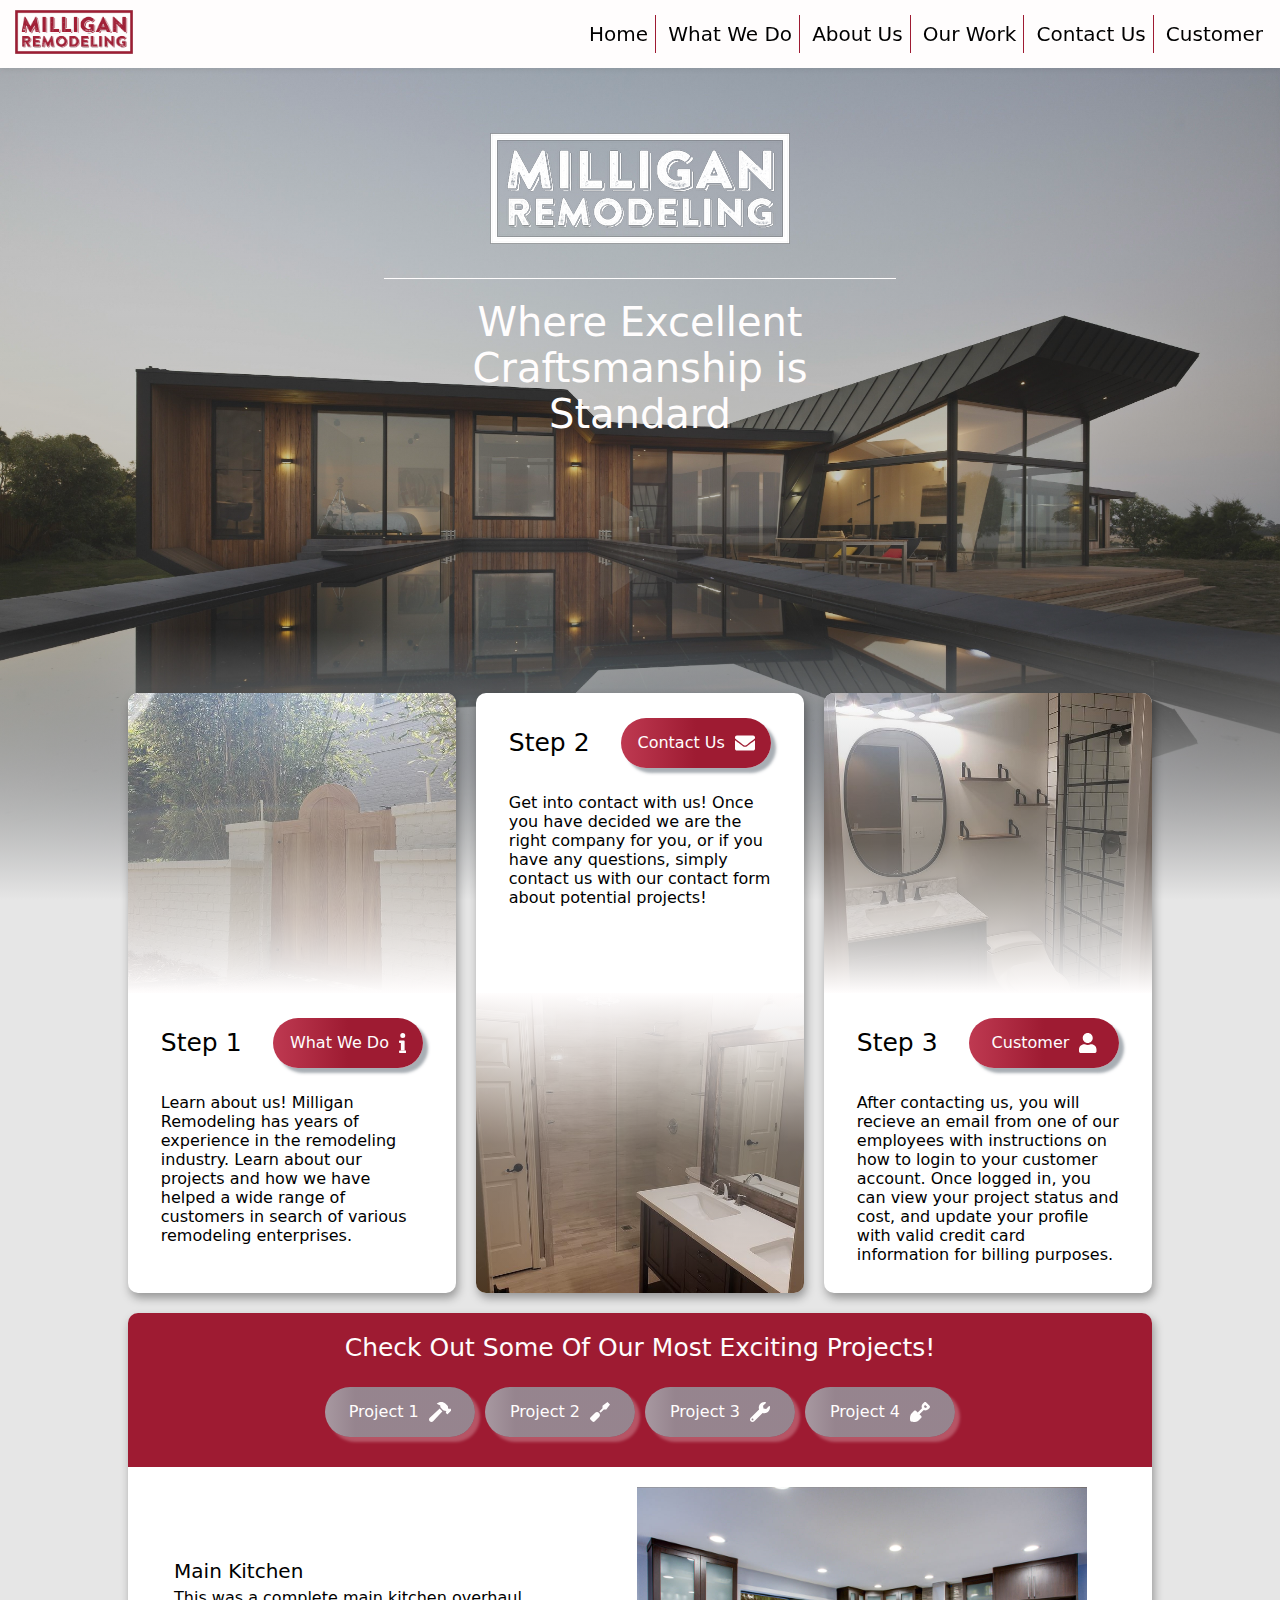
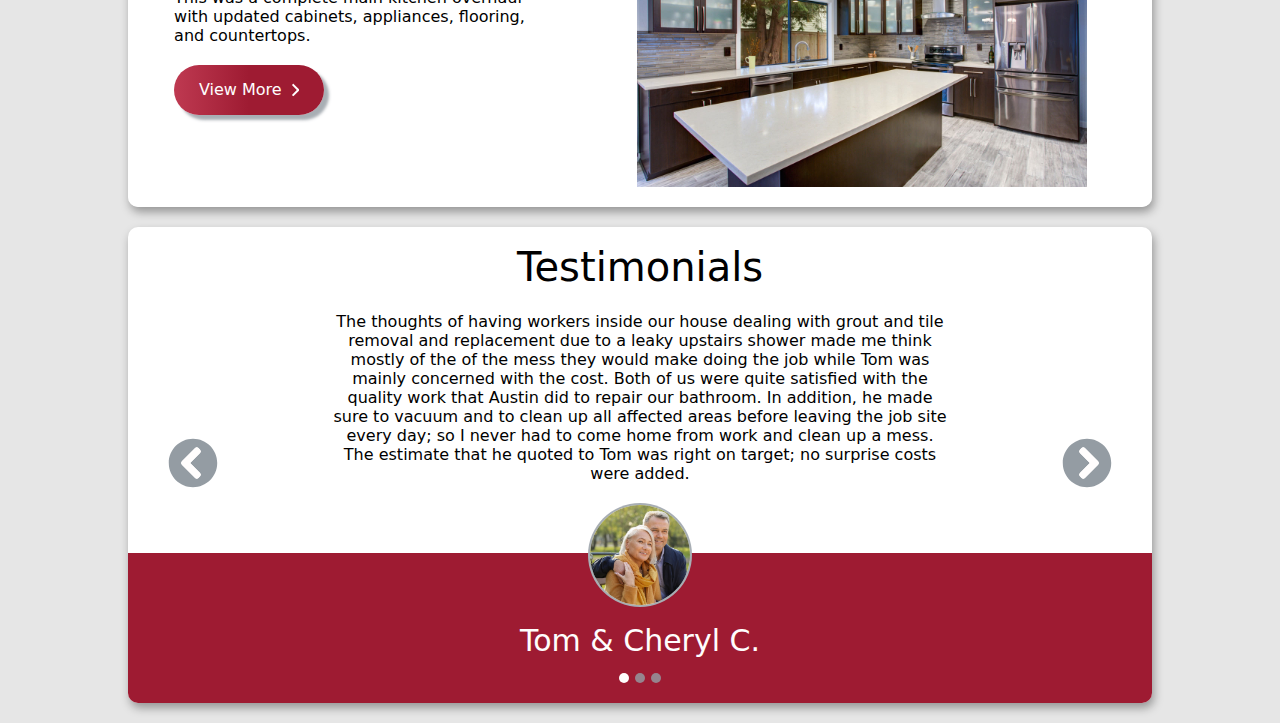
<file: index.html>
<!DOCTYPE html>
<head>
    <title>Milligan Remodeling</title>
    <meta charset="utf-8" />
    <meta name="viewport" content="width=device-width, initial-scale=1.0, maximum-scale=1.0" />
    <meta name="description" content="Milligan Remodeling" />
    <link rel="icon" type="image/png" href="images/favicon.png">
    <link rel="stylesheet" href="stylesheets/stylesheet.css">
</head>

<body>
    <!-- Background -->
    <a class="anchor" id="home"></a>
    <div class="homeBackground"></div>

    <!-- Navigation Bar -->
    <header class="nav">
        <div class="menuOverlay">
            <a href="javascript:void(0)" class="menuOverlay_closebtn" onclick="menuOverlay_close()">&#10006;</a>
            <div class="menuOverlay_optionDiv">
                <a href="#home" onclick="menuOverlay_close()">Home</a>
                <a href="pages/info.html" onclick="menuOverlay_close()">What We Do</a>
                <a href="pages/about.html" onclick="menuOverlay_close()">About Us</a>
                <a href="pages/work.html" onclick="menuOverlay_close()">Our Work</a>
                <a href="pages/contact.html" onclick="menuOverlay_close()">Contact Us</a>
                <a href="pages/customer.php" onclick="menuOverlay_close()">Customer</a>
            </div>
        </div>
        <div class="navbar">
            <a href="index.html" class="logo_div">
                <img class="logo" src="images/logo_red.png" />
            </a>
            <div class="menuLarge_div">
                <div class="menuLarge_optionDiv">
                    <a href="#home">Home</a>
                    <a href="pages/info.html">What We Do</a>
                    <a href="pages/about.html">About Us</a>
                    <a href="pages/work.html">Our Work</a>
                    <a href="pages/contact.html">Contact Us</a>
                    <a href="pages/customer.php">Customer</a>
                </div>
            </div>
            <div class="menuSmall_div" onclick="menuOverlay_open()">
                <div class="menu_bar"></div>
                <div class="menu_bar"></div>
                <div class="menu_bar"></div>
            </div>
        </div>
    </header>

    <!-- Home Landing -->
    <div class="homeLanding">
        <div class="homeLandingDiv">
            <div class="landingInfoDiv">
                <div class="landingLogoDiv"><img class="landingLogo" src="images/logo_white.png"></div>
                <div class="landingText">Where Excellent Craftsmanship is Standard</div>
            </div>
        </div>
    </div>

    <!-- Process Landing -->
    <div class="processLanding">
        <div class="processLandingDiv">
            <!-- Process Landing has 3 containers (step 1, step 2, and step 3) -->
            <!-- Step 1 -->
            <div class="processLandingContainer">
                <div class="processLandingContainerPicDiv">
                    <div class="processLandingContainerPic"></div> <!-- Picture -->
                </div>
                <div class="processLandingContainerInfoDiv">
                    <div class="processLandingContainerTitleDiv">
                        <div class="processLandingContainerTitle">Step 1</div> <!-- Title -->
                        <div class="processLandingContainerButtonDiv">
                            <div class="btnDiv"> <!-- Button -->
                                <div class="btnDivWrap">
                                    <div class="btnBkg"></div>
                                    <a class="btn" onmouseover="moveBtnBkgRight(this);" onmouseleave="moveBtnBkgLeft(this);" href="pages/info.html">
                                        What We Do
                                        <svg style="height: 20px;" viewBox="0 0 192 512"><g><path d="M20 448h152a20 20 0 0 1 20 20v24a20 20 0 0 1-20 20H20a20 20 0 0 1-20-20v-24a20 20 0 0 1 20-20z"></path><path d="M96 128a64 64 0 1 0-64-64 64 64 0 0 0 64 64zm28 64H20a20 20 0 0 0-20 20v24a20 20 0 0 0 20 20h28v192h96V212a20 20 0 0 0-20-20z"></path></g></svg>
                                    </a>
                                </div>
                            </div>
                        </div>
                    </div>
                    <div class="processLandingContainerTextDiv"> <!-- Text -->
                        <div class="processLandingContainerText">Learn about us! Milligan Remodeling has years of experience in the remodeling industry.
                            Learn about our projects and how we have helped a wide range of customers in search of various remodeling enterprises.</div>
                    </div>
                </div>
            </div>
            <!-- Step 2 -->
            <div class="processLandingContainer">
                <div class="processLandingContainerInfoDiv">
                    <div class="processLandingContainerTitleDiv">
                        <div class="processLandingContainerTitle">Step 2</div>
                        <div class="processLandingContainerButtonDiv">
                            <div class="btnDiv">
                                <div class="btnDivWrap">
                                    <div class="btnBkg"></div>
                                    <a class="btn" onmouseover="moveBtnBkgRight(this);" onmouseleave="moveBtnBkgLeft(this);" href="pages/contact.html">
                                        Contact Us
                                        <svg viewBox="0 0 512 512"><path d="M502.3 190.8c3.9-3.1 9.7-.2 9.7 4.7V400c0 26.5-21.5 48-48 48H48c-26.5 0-48-21.5-48-48V195.6c0-5 5.7-7.8 9.7-4.7 22.4 17.4 52.1 39.5 154.1 113.6 21.1 15.4 56.7 47.8 92.2 47.6 35.7.3 72-32.8 92.3-47.6 102-74.1 131.6-96.3 154-113.7zM256 320c23.2.4 56.6-29.2 73.4-41.4 132.7-96.3 142.8-104.7 173.4-128.7 5.8-4.5 9.2-11.5 9.2-18.9v-19c0-26.5-21.5-48-48-48H48C21.5 64 0 85.5 0 112v19c0 7.4 3.4 14.3 9.2 18.9 30.6 23.9 40.7 32.4 173.4 128.7 16.8 12.2 50.2 41.8 73.4 41.4z"></path></svg>
                                    </a>
                                </div>
                            </div>
                        </div>
                    </div>
                    <div class="processLandingContainerTextDiv">
                        <div class="processLandingContainerText">Get into contact with us! Once you have decided we are the right company for you, or if you
                            have any questions, simply contact us with our contact form about potential projects!</div>
                    </div>
                </div>
                <div class="processLandingContainerPicDiv">
                    <div class="processLandingContainerPic"></div>
                </div>
            </div>
            <!-- Step 3 -->
            <div class="processLandingContainer">
                <div class="processLandingContainerPicDiv">
                    <div class="processLandingContainerPic"></div>
                </div>
                <div class="processLandingContainerInfoDiv">
                    <div class="processLandingContainerTitleDiv">
                        <div class="processLandingContainerTitle">Step 3</div>
                        <div class="processLandingContainerButtonDiv">
                            <div class="btnDiv">
                                <div class="btnDivWrap">
                                    <div class="btnBkg"></div>
                                    <a class="btn" onmouseover="moveBtnBkgRight(this);" onmouseleave="moveBtnBkgLeft(this);" href="pages/customer.php">
                                        Customer
                                        <svg viewBox="0 0 448 512"><path d="M224 256c70.7 0 128-57.3 128-128S294.7 0 224 0 96 57.3 96 128s57.3 128 128 128zm89.6 32h-16.7c-22.2 10.2-46.9 16-72.9 16s-50.6-5.8-72.9-16h-16.7C60.2 288 0 348.2 0 422.4V464c0 26.5 21.5 48 48 48h352c26.5 0 48-21.5 48-48v-41.6c0-74.2-60.2-134.4-134.4-134.4z"></path></svg>
                                    </a>
                                </div>
                            </div>
                        </div>
                    </div>
                    <div class="processLandingContainerTextDiv">
                        <div class="processLandingContainerText">After contacting us, you will recieve an email from one of our employees with instructions on how to login to your
                        customer account. Once logged in, you can view your project status and cost, and update your profile with valid credit card information for billing purposes.</div>
                    </div>
                </div>
            </div>
        </div>
    </div>

    <!-- Projects Landing -->
    <div class="projectsLanding">
        <div class="projectsLandingDiv">
            <!-- Projects Landing has 2 containers -->
            <!-- Top container with title and buttons -->
            <div class="projectsLandingContainerLeft">
                <div class="projectsLandingContainerLeftTitleDiv">
                    <div class="projectsLandingContainerLeftTitle">Check Out Some Of Our Most Exciting Projects!</div> <!-- Title -->
                </div>
                <!-- Buttons -->
                <div class="projectsLandingContainerLeftOptionsDiv">
                    <div class="btnDiv">
                        <div class="btnDivWrap">
                            <div class="btnBkg"></div>
                            <a class="btn" onmousedown="projectsLandingContainer(0);" onmouseover="moveBtnBkgRight(this);" onmouseleave="moveBtnBkgLeft(this);"
                                href="#projectsLandingContainer">Project 1
                                <svg viewBox="0 0 576 512"><path d="M571.31 193.94l-22.63-22.63c-6.25-6.25-16.38-6.25-22.63 0l-11.31 11.31-28.9-28.9c5.63-21.31.36-44.9-16.35-61.61l-45.25-45.25c-62.48-62.48-163.79-62.48-226.28 0l90.51 45.25v18.75c0 16.97 6.74 33.25 18.75 45.25l49.14 49.14c16.71 16.71 40.3 21.98 61.61 16.35l28.9 28.9-11.31 11.31c-6.25 6.25-6.25 16.38 0 22.63l22.63 22.63c6.25 6.25 16.38 6.25 22.63 0l90.51-90.51c6.23-6.24 6.23-16.37-.02-22.62zm-286.72-15.2c-3.7-3.7-6.84-7.79-9.85-11.95L19.64 404.96c-25.57 23.88-26.26 64.19-1.53 88.93s65.05 24.05 88.93-1.53l238.13-255.07c-3.96-2.91-7.9-5.87-11.44-9.41l-49.14-49.14z"></path></svg>
                            </a>
                        </div>
                    </div>
                    <div class="btnDiv">
                        <div class="btnDivWrap">
                            <div class="btnBkg"></div>
                            <a class="btn" onmousedown="projectsLandingContainer(1);" onmouseover="moveBtnBkgRight(this);" onmouseleave="moveBtnBkgLeft(this);"
                                href="#projectsLandingContainer">Project 2
                                <svg viewBox="0 0 512 512"><path d="M448 0L320 96v62.06l-83.03 83.03c6.79 4.25 13.27 9.06 19.07 14.87 5.8 5.8 10.62 12.28 14.87 19.07L353.94 192H416l96-128-64-64zM128 278.59L10.92 395.67c-14.55 14.55-14.55 38.15 0 52.71l52.7 52.7c14.56 14.56 38.15 14.56 52.71 0L233.41 384c29.11-29.11 29.11-76.3 0-105.41s-76.3-29.11-105.41 0z"></path></svg>
                            </a>
                        </div>
                    </div>
                    <div class="btnDiv">
                        <div class="btnDivWrap">
                            <div class="btnBkg"></div>
                            <a class="btn" onmousedown="projectsLandingContainer(2);" onmouseover="moveBtnBkgRight(this);" onmouseleave="moveBtnBkgLeft(this);"
                                href="#projectsLandingContainer">Project 3
                                <svg viewBox="0 0 512 512"><path d="M507.73 109.1c-2.24-9.03-13.54-12.09-20.12-5.51l-74.36 74.36-67.88-11.31-11.31-67.88 74.36-74.36c6.62-6.62 3.43-17.9-5.66-20.16-47.38-11.74-99.55.91-136.58 37.93-39.64 39.64-50.55 97.1-34.05 147.2L18.74 402.76c-24.99 24.99-24.99 65.51 0 90.5 24.99 24.99 65.51 24.99 90.5 0l213.21-213.21c50.12 16.71 107.47 5.68 147.37-34.22 37.07-37.07 49.7-89.32 37.91-136.73zM64 472c-13.25 0-24-10.75-24-24 0-13.26 10.75-24 24-24s24 10.74 24 24c0 13.25-10.75 24-24 24z"></path></svg>
                            </a>
                        </div>
                    </div>
                    <div class="btnDiv">
                        <div class="btnDivWrap">
                            <div class="btnBkg"></div>
                            <a class="btn" onmousedown="projectsLandingContainer(3);" onmouseover="moveBtnBkgRight(this);" onmouseleave="moveBtnBkgLeft(this);"
                                href="#projectsLandingContainer">Project 4
                                <svg viewBox="0 0 512 512"><path d="M500.3 96.38L415.62 11.7c-15.59-15.59-40.97-15.59-56.56 0l-32.67 32.67c-18.94 18.94-29.25 44.31-29.25 70.55 0 6.53.64 13.13 1.95 19.69 1.74 8.69 4.75 16.84 8.53 24.53L197.36 269.39l-45.26-45.26c-12.5-12.5-32.76-12.5-45.25 0l-67.88 67.88C-11.02 342-6.29 473.03 16.34 495.66c22.63 22.63 153.66 27.36 203.65-22.63l67.88-67.88c12.5-12.5 12.5-32.76 0-45.25l-45.26-45.26 110.26-110.26c7.7 3.79 15.87 6.8 24.57 8.54 32.81 6.56 66.53-3.64 90.19-27.3l32.67-32.67c15.6-15.6 15.6-40.97 0-56.57zm-77.92 43.99a35.87 35.87 0 0 1-32.42 9.8c-14.23-2.86-25.27-13.91-28.13-28.17-2.33-11.83 1.31-23.91 9.8-32.38l15.7-15.7 50.75 50.75-15.7 15.7z"></path></svg>
                            </a>
                        </div>
                    </div>
                </div>
            </div>
            <!-- Bottom container with title, text, button, and picture -->
            <div class="projectsLandingContainerRight">
                <a class="anchor" id="projectsLandingContainer" style="top: -85px"></a>
                <div class="projectsLandingContainerRightTextDiv">
                    <div class="projectsLandingContainerRightTitle"></div>
                    <div class="projectsLandingContainerRightText"></div>
                    <div class="projectsLandingContainerRightButtonDiv">
                        <div class="btnDiv">
                            <div class="btnDivWrap">
                                <div class="btnBkg"></div>
                                <a class="btn" onmouseover="moveBtnBkgRight(this);" onmouseleave="moveBtnBkgLeft(this);" href="pages/work.html">
                                    View More
                                    <svg viewBox="0 0 192 512"><path d="M187.8 264.5L41 412.5c-4.7 4.7-12.3 4.7-17 0L4.2 392.7c-4.7-4.7-4.7-12.3 0-17L122.7 256 4.2 136.3c-4.7-4.7-4.7-12.3 0-17L24 99.5c4.7-4.7 12.3-4.7 17 0l146.8 148c4.7 4.7 4.7 12.3 0 17z"></path></svg>
                                </a>
                            </div>
                        </div>
                    </div>
                </div>
                <div class="projectsLandingContainerRightImgDiv">
                    <div class="projectsLandingContainerRightImg"></div>
                </div>
            </div>
        </div>
    </div>

    <!-- Testimonials Landing -->
    <div class="testimonialsLanding">
        <div class="testimonialsLandingDiv">
            <div class="testimonialsLandingContainer">
                <div class="testimonialsLandingTitle">Testimonials</div> <!-- Title -->
                <!-- 3 quote containers -->
                <!-- Container 1 -->
                <div class="testimonialsLandingQuoteDiv">
                    <div class="testimonialsLandingQuoteText">The thoughts of having workers inside our house dealing with grout and tile removal and replacement due to a leaky upstairs shower made me think mostly of the of the mess they would make doing the job while Tom was mainly concerned with the cost. Both of us were quite satisfied with the quality work that Austin did to repair our bathroom. In addition, he made sure to vacuum and to clean up all affected areas before leaving the job site every day; so I never had to come home from work and clean up a mess. The estimate that he quoted to Tom was right on target; no surprise costs were added.</div> <!-- Quote -->
                    <img src="images/testimonial1.jpg" alt=" " class="testimonialsLandingQuoteImage"> <!-- Image -->
                    <div class="testimonialsLandingQuoteName"> <!-- Name and current slide button -->
                        Tom & Cheryl C.
                        <div class="testimonialsLandingQuoteCircleDiv">
                            <div onmousedown="testimonialsLandingQuoteSetActive(0);" class="active"></div>
                            <div onmousedown="testimonialsLandingQuoteSetActive(1);" class=""></div>
                            <div onmousedown="testimonialsLandingQuoteSetActive(2);" class=""></div>
                        </div>
                    </div>
                    <!-- Left and right buttons -->
                    <div onmousedown="testimonialsLandingQuoteDecrease();" class="testimonialsLandingQuoteArrowLeft"><svg viewBox="0 0 512 512"><g><path fill="var(--p1Solid)" d="M256 8C119 8 8 119 8 256s111 248 248 248 248-111 248-248S393 8 256 8zm72.5 349.6a23.9 23.9 0 0 1 0 33.9l-17 17a23.9 23.9 0 0 1-33.9 0L142.1 273a24 24 0 0 1 0-34l135.5-135.5a23.9 23.9 0 0 1 33.9 0l17 17a23.9 23.9 0 0 1 0 33.9L226.9 256z"></path><path fill="var(--white1)" d="M142.1 239l135.5-135.5a23.9 23.9 0 0 1 33.9 0l17 17a23.9 23.9 0 0 1 0 33.9L226.9 256l101.6 101.6a23.9 23.9 0 0 1 0 33.9l-17 17a23.9 23.9 0 0 1-33.9 0L142.1 273a24 24 0 0 1 0-34z"></path></g></svg></div>
                    <div onmousedown="testimonialsLandingQuoteIncrease();" class="testimonialsLandingQuoteArrowRight"><svg viewBox="0 0 512 512"><g><path fill="var(--p1Solid)" d="M256 8C119 8 8 119 8 256s111 248 248 248 248-111 248-248S393 8 256 8zm113.9 265L234.4 408.5a23.9 23.9 0 0 1-33.9 0l-17-17a23.9 23.9 0 0 1 0-33.9L285.1 256 183.5 154.4a23.9 23.9 0 0 1 0-33.9l17-17a23.9 23.9 0 0 1 33.9 0L369.9 239a24 24 0 0 1 0 34z"></path><path fill="var(--white1)" d="M369.9 273L234.4 408.5a23.9 23.9 0 0 1-33.9 0l-17-17a23.9 23.9 0 0 1 0-33.9L285.1 256 183.5 154.4a23.9 23.9 0 0 1 0-33.9l17-17a23.9 23.9 0 0 1 33.9 0L369.9 239a24 24 0 0 1 0 34z"></path></g></svg></div>
                </div>
                <!-- Container 2 -->
                <div class="testimonialsLandingQuoteDiv hide">
                    <div class="testimonialsLandingQuoteText">The work done on my house was completed in a timely manner and on budget, all change orders were tended to promptly and done with likewise attention to detail!<br>I contracted with Milligan Remodeling again for some work done at my business. It was also in line with what was done at the house and I was equally impressed as it was done in a timely manner and within agreed budget. I will continue to use Austin and Milligan Remodeling for my future needs!</div>
                    <img src="images/testimonial2.jpg" alt=" " class="testimonialsLandingQuoteImage">
                    <div class="testimonialsLandingQuoteName">
                        Hank R.
                        <div class="testimonialsLandingQuoteCircleDiv">
                            <div onmousedown="testimonialsLandingQuoteSetActive(0);" class=""></div>
                            <div onmousedown="testimonialsLandingQuoteSetActive(1);" class="active"></div>
                            <div onmousedown="testimonialsLandingQuoteSetActive(2);" class=""></div>
                        </div>
                    </div>
                    <div onmousedown="testimonialsLandingQuoteDecrease();" class="testimonialsLandingQuoteArrowLeft"><svg viewBox="0 0 512 512"><g><path fill="var(--p1Solid)" d="M256 8C119 8 8 119 8 256s111 248 248 248 248-111 248-248S393 8 256 8zm72.5 349.6a23.9 23.9 0 0 1 0 33.9l-17 17a23.9 23.9 0 0 1-33.9 0L142.1 273a24 24 0 0 1 0-34l135.5-135.5a23.9 23.9 0 0 1 33.9 0l17 17a23.9 23.9 0 0 1 0 33.9L226.9 256z"></path><path fill="var(--white1)" d="M142.1 239l135.5-135.5a23.9 23.9 0 0 1 33.9 0l17 17a23.9 23.9 0 0 1 0 33.9L226.9 256l101.6 101.6a23.9 23.9 0 0 1 0 33.9l-17 17a23.9 23.9 0 0 1-33.9 0L142.1 273a24 24 0 0 1 0-34z"></path></g></svg></div>
                    <div onmousedown="testimonialsLandingQuoteIncrease();" class="testimonialsLandingQuoteArrowRight"><svg viewBox="0 0 512 512"><g><path fill="var(--p1Solid)" d="M256 8C119 8 8 119 8 256s111 248 248 248 248-111 248-248S393 8 256 8zm113.9 265L234.4 408.5a23.9 23.9 0 0 1-33.9 0l-17-17a23.9 23.9 0 0 1 0-33.9L285.1 256 183.5 154.4a23.9 23.9 0 0 1 0-33.9l17-17a23.9 23.9 0 0 1 33.9 0L369.9 239a24 24 0 0 1 0 34z"></path><path fill="var(--white1)" d="M369.9 273L234.4 408.5a23.9 23.9 0 0 1-33.9 0l-17-17a23.9 23.9 0 0 1 0-33.9L285.1 256 183.5 154.4a23.9 23.9 0 0 1 0-33.9l17-17a23.9 23.9 0 0 1 33.9 0L369.9 239a24 24 0 0 1 0 34z"></path></g></svg></div>
                </div>
                <!-- Container 3 -->
                <div class="testimonialsLandingQuoteDiv hide">
                    <div class="testimonialsLandingQuoteText">When a family goes looking for a ‘remodeling contractor’ … you want knowledge & skill, creativeness & experience, honesty & trust … we found all of this in Milligan Remodeling. Milligan Remodeling has completed several projects for us at our home. Each time we “had an idea in our head” … Milligan Remodeling helped us determine a plan to make our idea become reality. Austin Milligan and Milligan Remodeling offers attention to detail professionalism in the most gracious manner.</div>
                    <img src="images/testimonial3.jpg" alt=" " class="testimonialsLandingQuoteImage">
                    <div class="testimonialsLandingQuoteName">
                        Greg & Pam B.
                        <div class="testimonialsLandingQuoteCircleDiv">
                            <div onmousedown="testimonialsLandingQuoteSetActive(0);" class=""></div>
                            <div onmousedown="testimonialsLandingQuoteSetActive(1);" class=""></div>
                            <div onmousedown="testimonialsLandingQuoteSetActive(2);" class="active"></div>
                        </div>
                    </div>
                    <div onmousedown="testimonialsLandingQuoteDecrease();" class="testimonialsLandingQuoteArrowLeft"><svg viewBox="0 0 512 512"><g><path fill="var(--p1Solid)" d="M256 8C119 8 8 119 8 256s111 248 248 248 248-111 248-248S393 8 256 8zm72.5 349.6a23.9 23.9 0 0 1 0 33.9l-17 17a23.9 23.9 0 0 1-33.9 0L142.1 273a24 24 0 0 1 0-34l135.5-135.5a23.9 23.9 0 0 1 33.9 0l17 17a23.9 23.9 0 0 1 0 33.9L226.9 256z"></path><path fill="var(--white1)" d="M142.1 239l135.5-135.5a23.9 23.9 0 0 1 33.9 0l17 17a23.9 23.9 0 0 1 0 33.9L226.9 256l101.6 101.6a23.9 23.9 0 0 1 0 33.9l-17 17a23.9 23.9 0 0 1-33.9 0L142.1 273a24 24 0 0 1 0-34z"></path></g></svg></div>
                    <div onmousedown="testimonialsLandingQuoteIncrease();" class="testimonialsLandingQuoteArrowRight"><svg viewBox="0 0 512 512"><g><path fill="var(--p1Solid)" d="M256 8C119 8 8 119 8 256s111 248 248 248 248-111 248-248S393 8 256 8zm113.9 265L234.4 408.5a23.9 23.9 0 0 1-33.9 0l-17-17a23.9 23.9 0 0 1 0-33.9L285.1 256 183.5 154.4a23.9 23.9 0 0 1 0-33.9l17-17a23.9 23.9 0 0 1 33.9 0L369.9 239a24 24 0 0 1 0 34z"></path><path fill="var(--white1)" d="M369.9 273L234.4 408.5a23.9 23.9 0 0 1-33.9 0l-17-17a23.9 23.9 0 0 1 0-33.9L285.1 256 183.5 154.4a23.9 23.9 0 0 1 0-33.9l17-17a23.9 23.9 0 0 1 33.9 0L369.9 239a24 24 0 0 1 0 34z"></path></g></svg></div>
                </div>
            </div>
        </div>
    </div>

</body>

<script src="javascripts/navbar.js"></script>
<script>
    // Projects container functions
    projectsLandingContainer(0);
    function projectsLandingContainer(num) {
        // Sets and changes the html content of the projects container when the corresponding buttons are pressed.
        if (num == 0) {
            document.getElementsByClassName("projectsLandingContainerRightTitle")[0].innerHTML = "Main Kitchen";
            document.getElementsByClassName("projectsLandingContainerRightText")[0].innerHTML = "This was a complete main kitchen overhaul with updated cabinets, appliances, flooring, and countertops.";
            document.getElementsByClassName("projectsLandingContainerRightImg")[0].style.backgroundImage = "url(images/bkg1.jpg)";
        } else if (num == 1) {
            document.getElementsByClassName("projectsLandingContainerRightTitle")[0].innerHTML = "Master Bathroom";
            document.getElementsByClassName("projectsLandingContainerRightText")[0].innerHTML = "This was a master bathroom remodel with new tile for the shower and floor. Topped off with a beautiful white tub and matte black metals.";
            document.getElementsByClassName("projectsLandingContainerRightImg")[0].style.backgroundImage = "url(images/Pic14.jpg)";
        } else if(num == 2) {
            document.getElementsByClassName("projectsLandingContainerRightTitle")[0].innerHTML = "Antique Kitchen";
            document.getElementsByClassName("projectsLandingContainerRightText")[0].innerHTML = "This remodel focused on keeping with the original style of the house and kitchen, updating the appliances, flooring, tile, and cabinets.";
            document.getElementsByClassName("projectsLandingContainerRightImg")[0].style.backgroundImage = "url(images/Pic9.jpg)";
        } else if(num == 3) {
            document.getElementsByClassName("projectsLandingContainerRightTitle")[0].innerHTML = "Screened Covered Patio";
            document.getElementsByClassName("projectsLandingContainerRightText")[0].innerHTML = "This project added a screened-in, lean-to covered patio with two fans that, in the end, added another furnished room to the house.";
            document.getElementsByClassName("projectsLandingContainerRightImg")[0].style.backgroundImage = "url(images/Pic7.jpg)";
        }
    }
    
    var testimonialsLandingQuoteActive = 0;
    var testimonialsLandingQuoteDivs = document.getElementsByClassName("testimonialsLandingQuoteDiv");
    window.setInterval(testimonialsLandingQuoteIncrease, 5000); // Automatically cycle through the quotes
    function testimonialsLandingQuoteIncrease() {
        // This function goes to the next quote
        testimonialsLandingQuoteActive++;
        if (testimonialsLandingQuoteActive == testimonialsLandingQuoteDivs.length) {
            testimonialsLandingQuoteActive = 0;
        }
        for (var i = 0; i < testimonialsLandingQuoteDivs.length; i++) {
            testimonialsLandingQuoteDivs[i].classList.add("hide");
        }
        testimonialsLandingQuoteDivs[testimonialsLandingQuoteActive].classList.remove("hide");
    }
    function testimonialsLandingQuoteDecrease() {
        // This function goes to the previous quote
        testimonialsLandingQuoteActive--;
        if (testimonialsLandingQuoteActive < 0) {
            testimonialsLandingQuoteActive = testimonialsLandingQuoteDivs.length - 1;
        }
        for (var i = 0; i < testimonialsLandingQuoteDivs.length; i++) {
            testimonialsLandingQuoteDivs[i].classList.add("hide");
        }
        testimonialsLandingQuoteDivs[testimonialsLandingQuoteActive].classList.remove("hide");
    }
    function testimonialsLandingQuoteSetActive(num) {
        // This function goes to the pressed quote depending which button is pressed
        testimonialsLandingQuoteActive = num;
        for (var i = 0; i < testimonialsLandingQuoteDivs.length; i++) {
            testimonialsLandingQuoteDivs[i].classList.add("hide");
        }
        testimonialsLandingQuoteDivs[num].classList.remove("hide");
    }
</script>
</html>
</file>
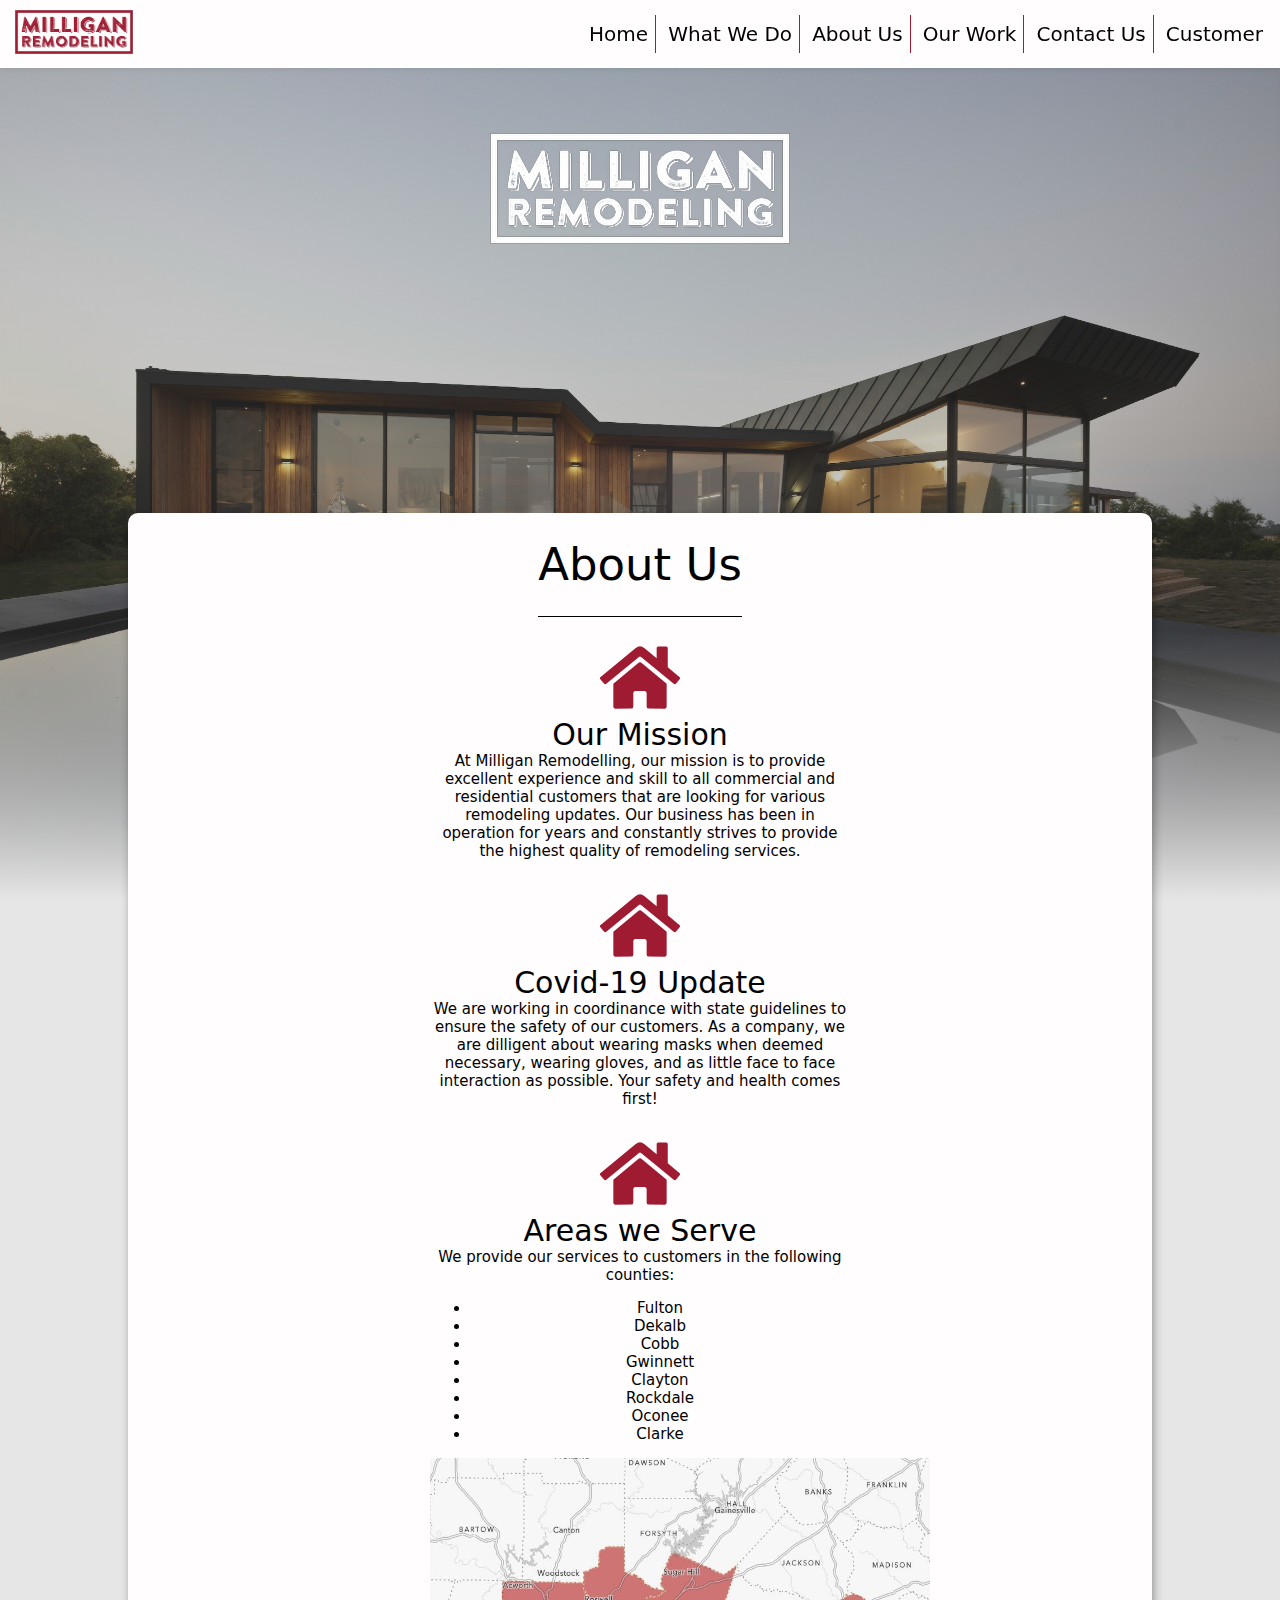
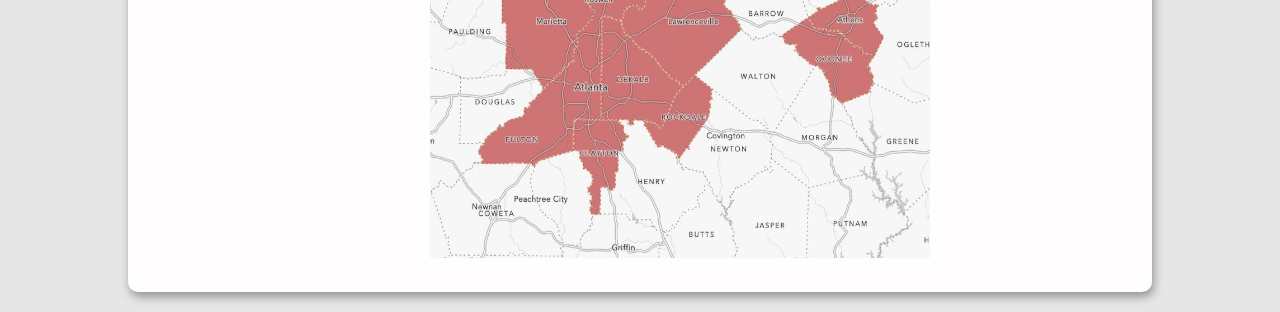
<file: pages/about.html>
<!DOCTYPE html>

<head>
    <title>About Us</title>
    <meta charset="utf-8" />
    <meta name="viewport" content="width=device-width, initial-scale=1.0, maximum-scale=1.0" />
    <meta name="description" content="About Us" />
    <link rel="icon" type="image/png" href="../images/favicon.png">
    <link rel="stylesheet" href="../stylesheets/stylesheet.css">
    <link rel="stylesheet" href="../stylesheets/about.css">
</head>

<body>
    <!-- Background -->
    <a class="anchor" id="home"></a>
    <div class="homeBackground"></div>

    <!-- Navigation Bar -->
    <header class="nav">
        <div class="menuOverlay">
            <a href="javascript:void(0)" class="menuOverlay_closebtn" onclick="menuOverlay_close()">&#10006;</a>
            <div class="menuOverlay_optionDiv">
                <a href="../index.html" onclick="menuOverlay_close()">Home</a>
                <a href="info.html" onclick="menuOverlay_close()">What We Do</a>
                <a href="about.html" onclick="menuOverlay_close()">About Us</a>
                <a href="work.html" onclick="menuOverlay_close()">Our Work</a>
                <a href="contact.html" onclick="menuOverlay_close()">Contact Us</a>
                <a href="customer.php" onclick="menuOverlay_close()">Customer</a>
            </div>
        </div>
        <div class="navbar">
            <a href="../index.html" class="logo_div">
                <img class="logo" src="../images/logo_red.png" />
            </a>
            <div class="menuLarge_div">
                <div class="menuLarge_optionDiv">
                    <a href="../index.html#home">Home</a>
                    <a href="info.html">What We Do</a>
                    <a href="about.html">About Us</a>
                    <a href="work.html">Our Work</a>
                    <a href="contact.html">Contact Us</a>
                    <a href="customer.php">Customer</a>
                </div>
            </div>
            <div class="menuSmall_div" onclick="menuOverlay_open()">
                <div class="menu_bar"></div>
                <div class="menu_bar"></div>
                <div class="menu_bar"></div>
            </div>
        </div>
    </header>

    <!-- Home Landing -->
    <div class="homeLanding" style="height:40vh;">
        <div class="homeLandingDiv">
            <div class="landingInfoDiv">
                <div class="landingLogoDiv"><img class="landingLogo" src="../images/logo_white.png"></div>
            </div>
        </div>
    </div>

    <!-- About Landing -->
    <div class="pageLanding">
        <div class="pageLandingDiv">
            <div class="pageLandingTitleDiv">
                <span class="pageLandingTitle">About Us</span> <!-- Title -->
            </div>
            <div class="infoLandingTableDiv">
                <div class="infoLandingTableCellDiv">
                    <!-- The about landing has 3 containers -->
                    <div class="infoLandingTableCell">
                        <div class="infoLandingTableCellLogo"> <!-- Logo -->
                            <svg viewBox="0 0 576 512">
                                <path
                                    d="M280.37 148.26L96 300.11V464a16 16 0 0 0 16 16l112.06-.29a16 16 0 0 0 15.92-16V368a16 16 0 0 1 16-16h64a16 16 0 0 1 16 16v95.64a16 16 0 0 0 16 16.05L464 480a16 16 0 0 0 16-16V300L295.67 148.26a12.19 12.19 0 0 0-15.3 0zM571.6 251.47L488 182.56V44.05a12 12 0 0 0-12-12h-56a12 12 0 0 0-12 12v72.61L318.47 43a48 48 0 0 0-61 0L4.34 251.47a12 12 0 0 0-1.6 16.9l25.5 31A12 12 0 0 0 45.15 301l235.22-193.74a12.19 12.19 0 0 1 15.3 0L530.9 301a12 12 0 0 0 16.9-1.6l25.5-31a12 12 0 0 0-1.7-16.93z">
                                </path>
                            </svg>
                        </div>
                        <div class="infoLandingTableCellTitle">Our Mission</div> <!-- Title -->
                        <div class="infoLandingTableCellDesc">At Milligan Remodelling, our mission is to provide excellent experience and skill
                            to all commercial and residential customers that are looking for various remodeling updates. Our business
                            has been in operation for years and constantly strives to provide the highest quality of remodeling services. 
                        </div> <!-- Text -->
                    </div>
                    <div class="infoLandingTableCell">
                        <div class="infoLandingTableCellLogo">
                            <svg viewBox="0 0 576 512">
                                <path
                                    d="M280.37 148.26L96 300.11V464a16 16 0 0 0 16 16l112.06-.29a16 16 0 0 0 15.92-16V368a16 16 0 0 1 16-16h64a16 16 0 0 1 16 16v95.64a16 16 0 0 0 16 16.05L464 480a16 16 0 0 0 16-16V300L295.67 148.26a12.19 12.19 0 0 0-15.3 0zM571.6 251.47L488 182.56V44.05a12 12 0 0 0-12-12h-56a12 12 0 0 0-12 12v72.61L318.47 43a48 48 0 0 0-61 0L4.34 251.47a12 12 0 0 0-1.6 16.9l25.5 31A12 12 0 0 0 45.15 301l235.22-193.74a12.19 12.19 0 0 1 15.3 0L530.9 301a12 12 0 0 0 16.9-1.6l25.5-31a12 12 0 0 0-1.7-16.93z">
                                </path>
                            </svg>
                        </div>
                        <div class="infoLandingTableCellTitle">Covid-19 Update</div>
                        <div class="infoLandingTableCellDesc">We are working in coordinance with state guidelines to ensure the safety
                            of our customers. As a company, we are dilligent about wearing masks when deemed necessary, wearing gloves,
                            and as little face to face interaction as possible. Your safety and health comes first! 
                        </div>
                    </div>
                    <div class="infoLandingTableCell">
                        <div class="infoLandingTableCellLogo">
                            <svg viewBox="0 0 576 512">
                                <path
                                    d="M280.37 148.26L96 300.11V464a16 16 0 0 0 16 16l112.06-.29a16 16 0 0 0 15.92-16V368a16 16 0 0 1 16-16h64a16 16 0 0 1 16 16v95.64a16 16 0 0 0 16 16.05L464 480a16 16 0 0 0 16-16V300L295.67 148.26a12.19 12.19 0 0 0-15.3 0zM571.6 251.47L488 182.56V44.05a12 12 0 0 0-12-12h-56a12 12 0 0 0-12 12v72.61L318.47 43a48 48 0 0 0-61 0L4.34 251.47a12 12 0 0 0-1.6 16.9l25.5 31A12 12 0 0 0 45.15 301l235.22-193.74a12.19 12.19 0 0 1 15.3 0L530.9 301a12 12 0 0 0 16.9-1.6l25.5-31a12 12 0 0 0-1.7-16.93z">
                                </path>
                            </svg>
                        </div>
                        <div class="infoLandingTableCellTitle">Areas we Serve</div>
                        <div class="infoLandingTableCellDesc">We provide our services to customers in the following counties:
                            <ul>
                                <li>Fulton</li>
                                <li>Dekalb</li>
                                <li>Cobb</li>
                                <li>Gwinnett</li>
                                <li>Clayton</li>
                                <li>Rockdale</li>
                                <li>Oconee</li> 
                                <li>Clarke</li> 
                            </ul>
                            <img src="../images/servAreas.JPG" alt="ServiceAreas" width="500" height="400">   
                        </div>
                    </div>
                    
                </div>
            </div>
        </div>

    </div>

</body>

<script src="../javascripts/navbar.js"></script>
</html>
</file>
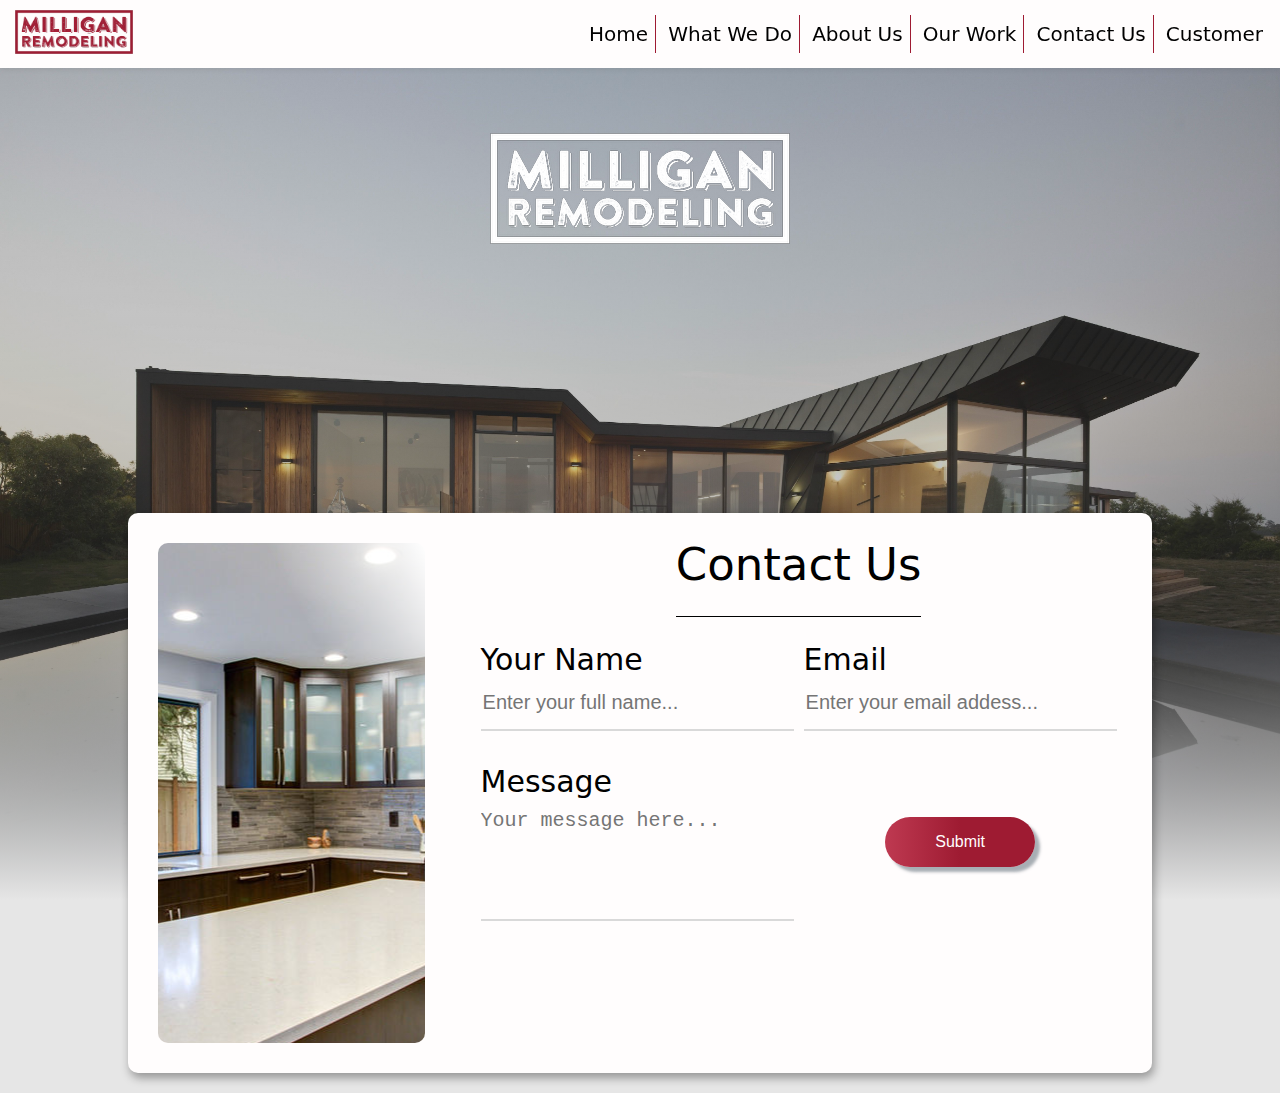
<file: pages/contact.html>
<!DOCTYPE html>

<head>
    <title>Contact</title>
    <meta charset="utf-8" />
    <meta name="viewport" content="width=device-width, initial-scale=1.0, maximum-scale=1.0" />
    <meta name="description" content="Contact" />
    <link rel="icon" type="image/png" href="../images/favicon.png">
    <link rel="stylesheet" href="../stylesheets/stylesheet.css">
    <link rel="stylesheet" href="../stylesheets/contact.css">
</head>

<body>
    <!-- Background -->
    <a class="anchor" id="home"></a>
    <div class="homeBackground"></div>

    <!-- Navigation Bar -->
    <header class="nav">
        <div class="menuOverlay">
            <a href="javascript:void(0)" class="menuOverlay_closebtn" onclick="menuOverlay_close()">&#10006;</a>
            <div class="menuOverlay_optionDiv">
                <a href="../index.html" onclick="menuOverlay_close()">Home</a>
                <a href="info.html" onclick="menuOverlay_close()">What We Do</a>
                <a href="about.html" onclick="menuOverlay_close()">About Us</a>
                <a href="work.html" onclick="menuOverlay_close()">Our Work</a>
                <a href="contact.html" onclick="menuOverlay_close()">Contact Us</a>
                <a href="customer.php" onclick="menuOverlay_close()">Customer</a>
            </div>
        </div>
        <div class="navbar">
            <a href="../index.html" class="logo_div">
                <img class="logo" src="../images/logo_red.png" />
            </a>
            <div class="menuLarge_div">
                <div class="menuLarge_optionDiv">
                    <a href="../index.html#home">Home</a>
                    <a href="info.html">What We Do</a>
                    <a href="about.html">About Us</a>
                    <a href="work.html">Our Work</a>
                    <a href="contact.html">Contact Us</a>
                    <a href="customer.php">Customer</a>
                </div>
            </div>
            <div class="menuSmall_div" onclick="menuOverlay_open()">
                <div class="menu_bar"></div>
                <div class="menu_bar"></div>
                <div class="menu_bar"></div>
            </div>
        </div>
    </header>

    <!-- Home Landing -->
    <div class="homeLanding" style="height:40vh;">
        <div class="homeLandingDiv">
            <div class="landingInfoDiv">
                <div class="landingLogoDiv"><img class="landingLogo" src="../images/logo_white.png"></div>
            </div>
        </div>
    </div>

    <!-- Info Landing -->
    <div class="pageLanding">
        <div class="pageLandingDiv">
            <div style="position:relative;">
                <div class="contactLandingSuccessBanner"></div> <!-- Success/Error banner -->
            </div>
            <div class="contactLandingDiv">
                <div class="contactLandingDivLeft">
                    <div class="contactLandingDivLeftImg"></div> <!-- Contact form image (only shown on large screens) -->
                </div>
                <div class="contactLandingDivRight">
                    <div class="contactLandingDivForm">
                        <div class="pageLandingTitleDiv">
                            <span class="pageLandingTitle">Contact Us</span> <!-- Title -->
                        </div>
                        <form class="contactLandingForm" action="../javascripts/contactForm.php" method="post"> <!-- Form posts information to the contactForm.php file -->
                            <div class="contactLandingFormInputDiv" data-validate="Name is required"> <!-- Name -->
                                <span class="contactLandingFormInputTitle">Your Name</span>
                                <input class="contactLandingFormInput" type="text" name="name"
                                    placeholder="Enter your full name...">
                            </div>
                            <div class="contactLandingFormInputDiv" data-validate="Valid email is required: ex@abc.xyz"> <!-- Email -->
                                <span class="contactLandingFormInputTitle">Email</span>
                                <input class="contactLandingFormInput" type="email" name="email"
                                    placeholder="Enter your email addess...">
                            </div>
                            <div class="contactLandingFormInputDiv" data-validate="Message is required"> <!-- Message -->
                                <span class="contactLandingFormInputTitle">Message</span>
                                <textarea class="contactLandingFormInput contactLandingFormInputText" name="message"
                                    placeholder="Your message here..."></textarea>
                            </div>
                            <div class="contactLandingFormInputDiv"> <!-- Submit Button -->
                                <div class="btnDiv">
                                    <div class="btnDivWrap">
                                        <div class="btnBkg"></div>
                                        <input class="btn" onmouseover="moveBtnBkgRight(this);" onmouseleave="moveBtnBkgLeft(this);" type="submit">
                                    </div>
                                </div>
                            </div>
                        </form>
                    </div>
                </div>
            </div>
        </div>
    </div>

</body>

<script>
    init();
    function init() {
        // If the url has a ? in it, the user was redirected here with some sort of message
        if (window.location.href.includes("?")) {
            var checkurl = window.location.href.split("?")[1].split("#")[0];
            if (checkurl == "success=1") { // Show a success message if it worked
                document.getElementsByClassName("contactLandingDivLeft")[0].style.marginTop = "40px";
                document.getElementsByClassName("contactLandingDivRight")[0].style.marginTop = "40px";
                document.getElementsByClassName("contactLandingSuccessBanner")[0].style.height = "50px";
                document.getElementsByClassName("contactLandingSuccessBanner")[0].innerHTML = "Success! Contact Form Submitted.";
                document.getElementsByClassName("contactLandingSuccessBanner")[0].style.color = "#000000";
            } else if (checkurl == "success=0") { // Show a fail message if it didn't
                document.getElementsByClassName("contactLandingDivLeft")[0].style.marginTop = "40px";
                document.getElementsByClassName("contactLandingDivRight")[0].style.marginTop = "40px";
                document.getElementsByClassName("contactLandingSuccessBanner")[0].style.height = "50px";
                document.getElementsByClassName("contactLandingSuccessBanner")[0].style.backgroundColor = "#bb000080";
                document.getElementsByClassName("contactLandingSuccessBanner")[0].innerHTML = "Error! Please Try Again.";
            }
        }
    }
</script>
<script src="../javascripts/navbar.js"></script>
</html>
</file>
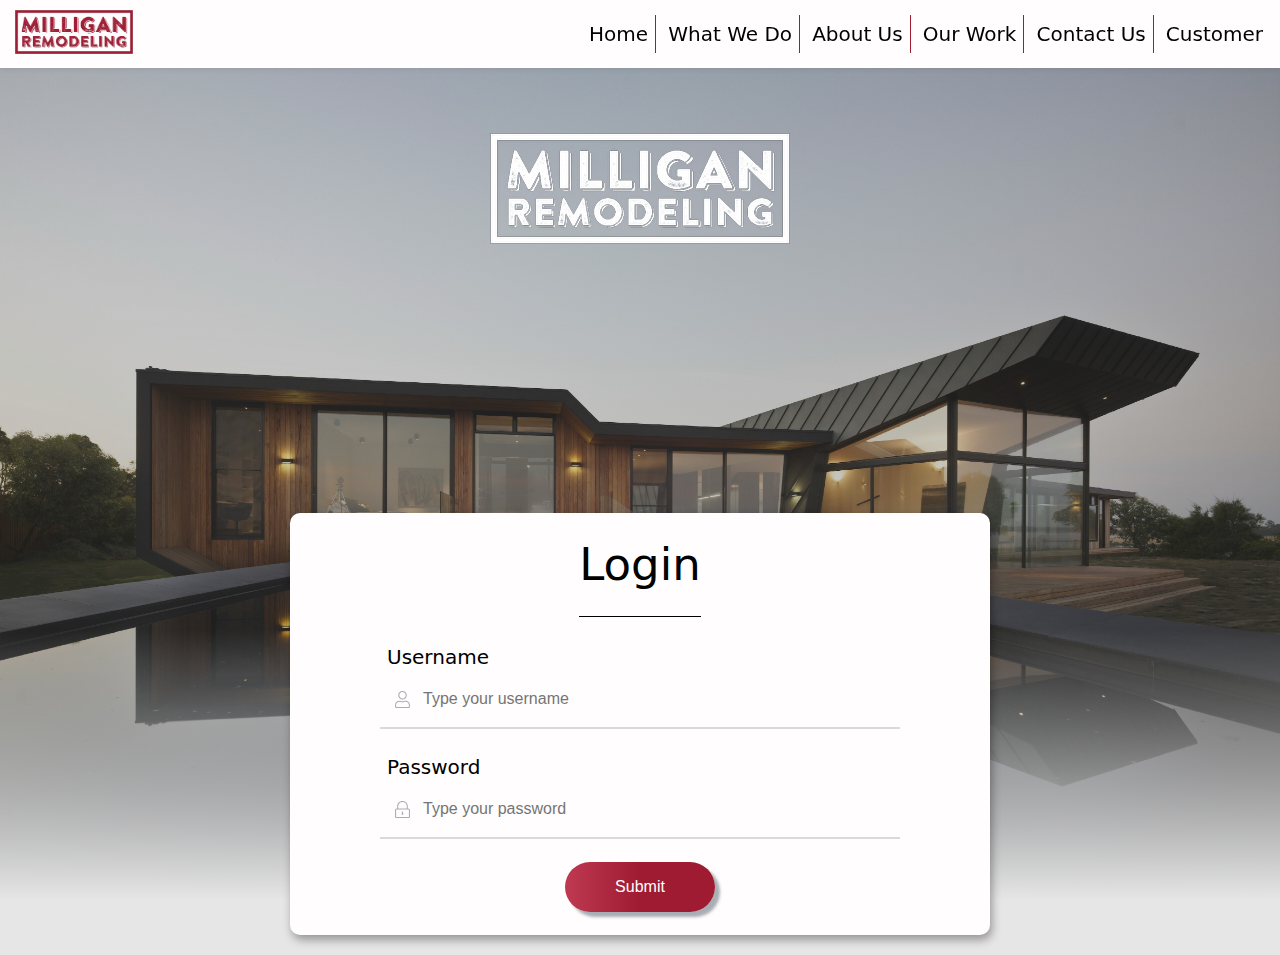
<file: pages/login.html>
<!DOCTYPE html>

<head>
    <title>Login</title>
    <meta charset="utf-8" />
    <meta name="viewport" content="width=device-width, initial-scale=1.0, maximum-scale=1.0" />
    <meta name="description" content="Login" />
    <link rel="icon" type="image/png" href="../images/favicon.png">
    <link rel="stylesheet" href="../stylesheets/stylesheet.css">
    <link rel="stylesheet" href="../stylesheets/login.css">
</head>

<body>
    <!-- Background -->
    <a class="anchor" id="home"></a>
    <div class="homeBackground"></div>
    
    <!-- Navigation Bar -->
    <header class="nav">
        <div class="menuOverlay">
            <a href="javascript:void(0)" class="menuOverlay_closebtn" onclick="menuOverlay_close()">&#10006;</a>
            <div class="menuOverlay_optionDiv">
                <a href="../index.html" onclick="menuOverlay_close()">Home</a>
                <a href="info.html" onclick="menuOverlay_close()">What We Do</a>
                <a href="about.html" onclick="menuOverlay_close()">About Us</a>
                <a href="work.html" onclick="menuOverlay_close()">Our Work</a>
                <a href="contact.html" onclick="menuOverlay_close()">Contact Us</a>
                <a href="customer.php" onclick="menuOverlay_close()">Customer</a>
            </div>
        </div>
        <div class="navbar">
            <a href="../index.html" class="logo_div">
                <img class="logo" src="../images/logo_red.png" />
            </a>
            <div class="menuLarge_div">
                <div class="menuLarge_optionDiv">
                    <a href="../index.html#home">Home</a>
                    <a href="info.html">What We Do</a>
                    <a href="about.html">About Us</a>
                    <a href="work.html">Our Work</a>
                    <a href="contact.html">Contact Us</a>
                    <a href="customer.php">Customer</a>
                </div>
            </div>
            <div class="menuSmall_div" onclick="menuOverlay_open()">
                <div class="menu_bar"></div>
                <div class="menu_bar"></div>
                <div class="menu_bar"></div>
            </div>
        </div>
    </header>

    <!-- Home Landing -->
    <div class="homeLanding" style="height:40vh;">
        <div class="homeLandingDiv">
            <div class="landingInfoDiv">
                <div class="landingLogoDiv"><img class="landingLogo" src="../images/logo_white.png"></div>
            </div>
        </div>
    </div>

    <!-- Info Landing -->
    <div class="pageLanding">
        <div class="pageLandingDiv">

            <div style="position:relative;">
                <div class="loginLandingSuccessBanner"></div> <!-- Login/Logout/Error banner -->
            </div>

            <div class="pageLandingTitleDiv">
                <span class="pageLandingTitle">Login</span> <!-- Title -->
            </div>
    
            <!-- Login Form -->
            <div class="loginFormDiv">
                <form class="loginForm" action="../javascripts/login.php" method="POST"> <!-- Login form that posts information to the login.php file -->
                    <div class="loginFormInputDiv" data-validate="Username is required"> <!-- Username -->
                        <span class="loginFormInputTitle">Username</span> 
                        <input class="loginFormInput" type="text" name="username" placeholder="Type your username">
                        <span class="loginFormInputIco">
                            <svg viewBox="0 0 448 512">
                                <path
                                    d="M313.6 288c-28.7 0-42.5 16-89.6 16-47.1 0-60.8-16-89.6-16C60.2 288 0 348.2 0 422.4V464c0 26.5 21.5 48 48 48h352c26.5 0 48-21.5 48-48v-41.6c0-74.2-60.2-134.4-134.4-134.4zM416 464c0 8.8-7.2 16-16 16H48c-8.8 0-16-7.2-16-16v-41.6C32 365.9 77.9 320 134.4 320c19.6 0 39.1 16 89.6 16 50.4 0 70-16 89.6-16 56.5 0 102.4 45.9 102.4 102.4V464zM224 256c70.7 0 128-57.3 128-128S294.7 0 224 0 96 57.3 96 128s57.3 128 128 128zm0-224c52.9 0 96 43.1 96 96s-43.1 96-96 96-96-43.1-96-96 43.1-96 96-96z">
                                </path>
                            </svg>
                        </span>
                    </div>
                    <div class="loginFormInputDiv" data-validate="Password is required"> <!-- Password -->
                        <span class="loginFormInputTitle">Password</span>
                        <input class="loginFormInput" type="password" name="password" placeholder="Type your password">
                        <span class="loginFormInputIco">
                            <svg viewBox="0 0 448 512">
                                <path
                                    d="M224 420c-11 0-20-9-20-20v-64c0-11 9-20 20-20s20 9 20 20v64c0 11-9 20-20 20zm224-148v192c0 26.5-21.5 48-48 48H48c-26.5 0-48-21.5-48-48V272c0-26.5 21.5-48 48-48h16v-64C64 71.6 136-.3 224.5 0 312.9.3 384 73.1 384 161.5V224h16c26.5 0 48 21.5 48 48zM96 224h256v-64c0-70.6-57.4-128-128-128S96 89.4 96 160v64zm320 240V272c0-8.8-7.2-16-16-16H48c-8.8 0-16 7.2-16 16v192c0 8.8 7.2 16 16 16h352c8.8 0 16-7.2 16-16z">
                                </path>
                            </svg>
                        </span>
                    </div>
                    <div class="loginFormBtnDiv"> <!-- Button -->
                        <div class="btnDiv">
                            <div class="btnDivWrap">
                                <div class="btnBkg"></div>
                                <input class="btn" onmouseover="moveBtnBkgRight(this);" onmouseleave="moveBtnBkgLeft(this);" type="submit">
                            </div>
                        </div>
                    </div>
                </form>
            </div>
        </div>
    </div>

    
</body>

<script>
    init();
    function init() {
        // If the url has a ? in it, the user was redirected here with some sort of message
        if (window.location.href.includes("?")) {
            var checkurl = window.location.href.split("?")[1];
            if (checkurl == "success=0") {
                document.getElementsByClassName("pageLandingTitleDiv")[0].style.paddingTop = "40px";
                document.getElementsByClassName("loginLandingSuccessBanner")[0].style.height = "50px";
                document.getElementsByClassName("loginLandingSuccessBanner")[0].style.backgroundColor = "#bb000080";
                document.getElementsByClassName("loginLandingSuccessBanner")[0].innerHTML = "Error! Invalid Username or Password.";
            } else if (checkurl == "success=-1") {
                document.getElementsByClassName("pageLandingTitleDiv")[0].style.paddingTop = "40px";
                document.getElementsByClassName("loginLandingSuccessBanner")[0].style.height = "50px";
                document.getElementsByClassName("loginLandingSuccessBanner")[0].style.backgroundColor = "#bb000080";
                document.getElementsByClassName("loginLandingSuccessBanner")[0].innerHTML = "Error! Please try again.";
            } else if (checkurl == "success=1") {
                document.getElementsByClassName("pageLandingTitleDiv")[0].style.paddingTop = "40px";
                document.getElementsByClassName("loginLandingSuccessBanner")[0].style.height = "50px";
                document.getElementsByClassName("loginLandingSuccessBanner")[0].style.backgroundColor = "#00bb0080";
                document.getElementsByClassName("loginLandingSuccessBanner")[0].style.color = "#000000";
                document.getElementsByClassName("loginLandingSuccessBanner")[0].innerHTML = "Success! You have been logged out.";
            }
        }
    }
</script>
<script src="../javascripts/navbar.js"></script>
</html>
</file>
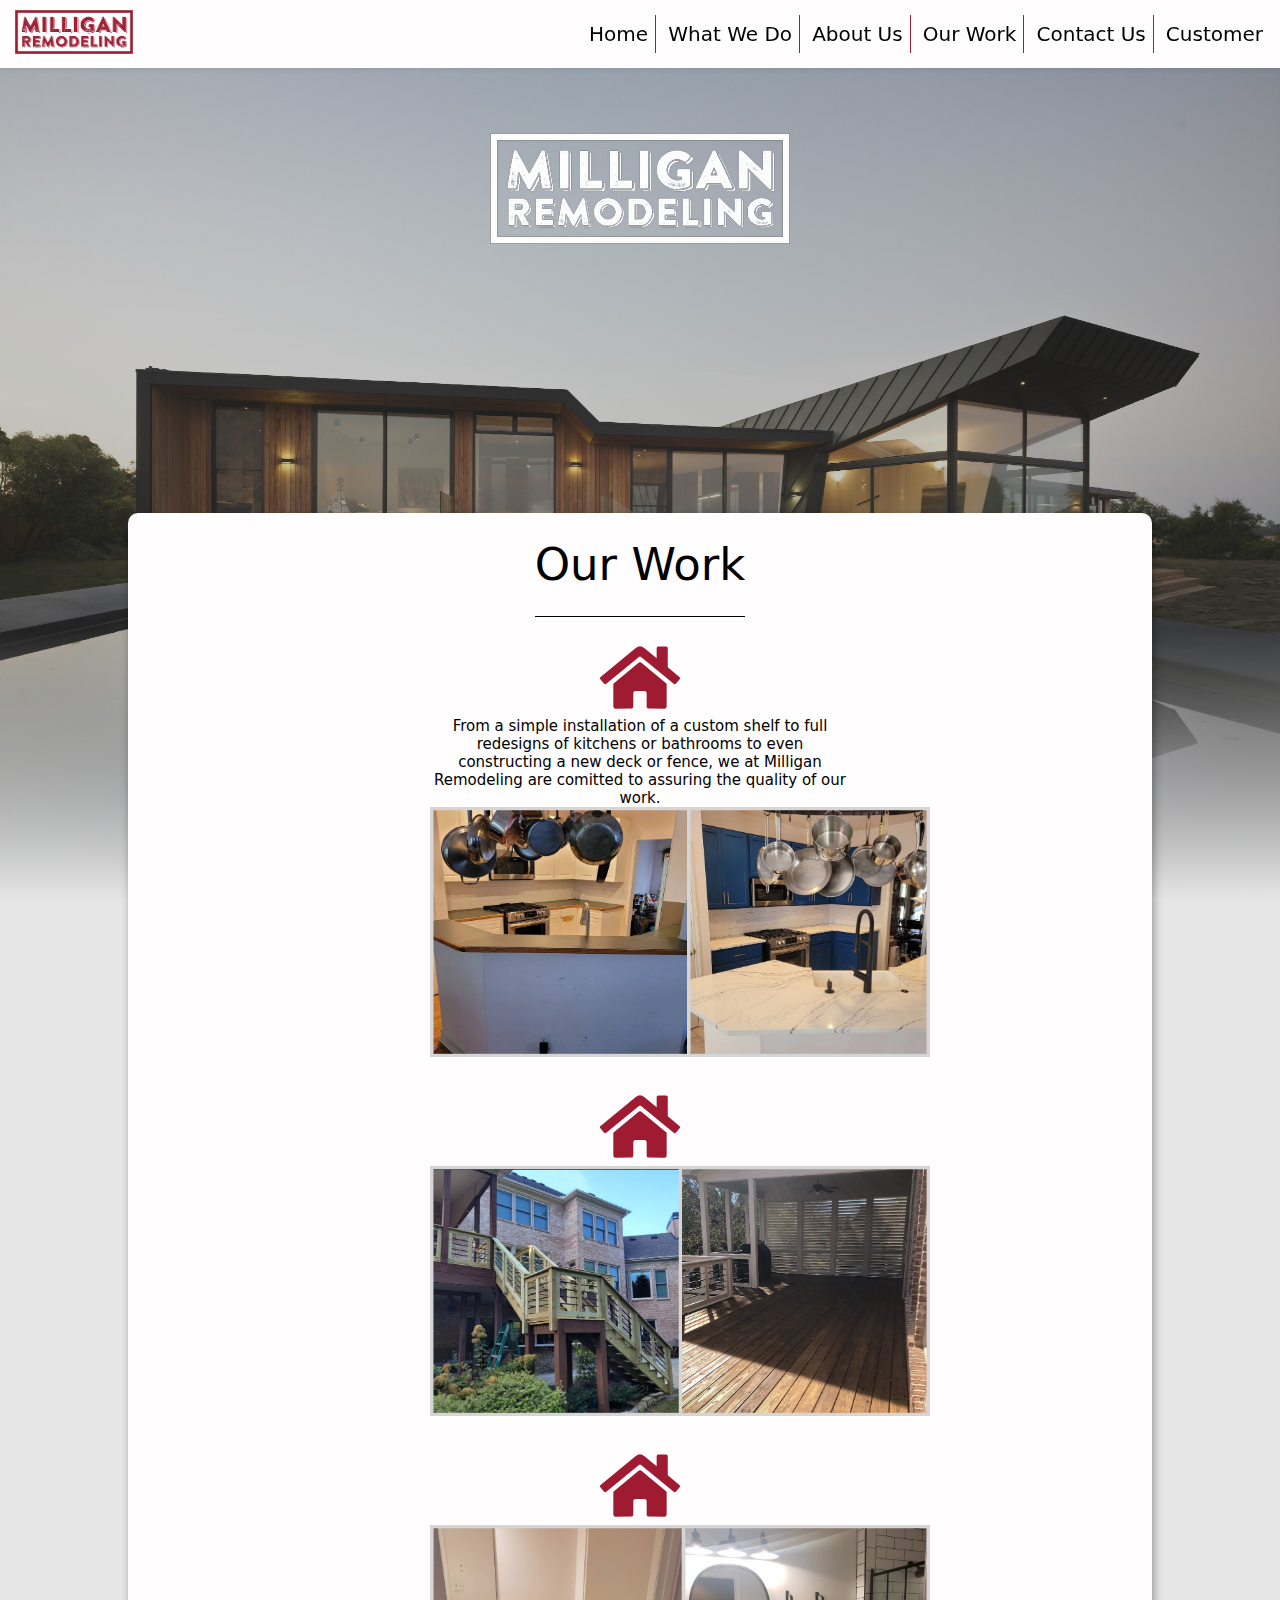
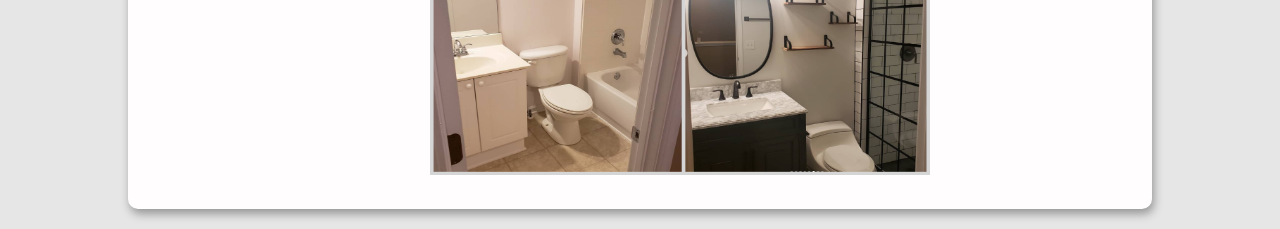
<file: pages/work.html>
<!DOCTYPE html>
 
  <head>
	<title>Our Work</title>
	<meta charset="utf-8" />
	<meta name="viewport" content="width=device-width, initial-scale=1.0, maximum-scale=1.0" />
	<meta name="description" content="Our Work" />
	<link rel="icon" type="image/png" href="../images/favicon.png">
	<link rel="stylesheet" href="../stylesheets/stylesheet.css">
	<link rel="stylesheet" href="../stylesheets/work.css">
  </head>
 
 <body>
    <!-- Background -->
    <a class="anchor" id="home"></a>
    <div class="homeBackground"></div>

    <!-- Navigation Bar -->
    <header class="nav">
        <div class="menuOverlay">
            <a href="javascript:void(0)" class="menuOverlay_closebtn" onclick="menuOverlay_close()">&#10006;</a>
            <div class="menuOverlay_optionDiv">
                <a href="../index.html" onclick="menuOverlay_close()">Home</a>
                <a href="info.html" onclick="menuOverlay_close()">What We Do</a>
                <a href="about.html" onclick="menuOverlay_close()">About Us</a>
                <a href="work.html" onclick="menuOverlay_close()">Our Work</a>
                <a href="contact.html" onclick="menuOverlay_close()">Contact Us</a>
                <a href="customer.php" onclick="menuOverlay_close()">Customer</a>
            </div>
        </div>
        <div class="navbar">
            <a href="../index.html" class="logo_div">
                <img class="logo" src="../images/logo_red.png" />
            </a>
            <div class="menuLarge_div">
                <div class="menuLarge_optionDiv">
                    <a href="../index.html#home">Home</a>
                    <a href="info.html">What We Do</a>
                    <a href="about.html">About Us</a>
                    <a href="work.html">Our Work</a>
                    <a href="contact.html">Contact Us</a>
                    <a href="customer.php">Customer</a>
                </div>
            </div>
            <div class="menuSmall_div" onclick="menuOverlay_open()">
                <div class="menu_bar"></div>
                <div class="menu_bar"></div>
                <div class="menu_bar"></div>
            </div>
        </div>
    </header>

    <!-- Home Landing -->
    <div class="homeLanding" style="height:40vh;">
        <div class="homeLandingDiv">
            <div class="landingInfoDiv">
                <div class="landingLogoDiv"><img class="landingLogo" src="../images/logo_white.png"></div>
            </div>
        </div>
    </div>

    <!-- Work Landing -->
    <div class="pageLanding">
        <!-- Work landing has 3 containers -->
        <!-- Container 1 -->
        <div class="pageLandingDiv">
            <div class="pageLandingTitleDiv">
                <span class="pageLandingTitle">Our Work</span> <!-- Title -->
            </div>
             <div class="infoLandingTableDiv">
                <div class="infoLandingTableCellDiv">
				<div class="infoLandingTableCell">
					<div class="infoLandingTableCellLogo"> <!-- Image -->
						<svg viewBox="0 0 576 512">
							<path
								d="M280.37 148.26L96 300.11V464a16 16 0 0 0 16 16l112.06-.29a16 16 0 0 0 15.92-16V368a16 16 0 0 1 16-16h64a16 16 0 0 1 16 16v95.64a16 16 0 0 0 16 16.05L464 480a16 16 0 0 0 16-16V300L295.67 148.26a12.19 12.19 0 0 0-15.3 0zM571.6 251.47L488 182.56V44.05a12 12 0 0 0-12-12h-56a12 12 0 0 0-12 12v72.61L318.47 43a48 48 0 0 0-61 0L4.34 251.47a12 12 0 0 0-1.6 16.9l25.5 31A12 12 0 0 0 45.15 301l235.22-193.74a12.19 12.19 0 0 1 15.3 0L530.9 301a12 12 0 0 0 16.9-1.6l25.5-31a12 12 0 0 0-1.7-16.93z">
							</path>
						</svg>
					</div>
				<div class="infoLandingTableCellDesc">From a simple installation of a custom shelf to full redesigns of kitchens or bathrooms to even constructing
					a new deck or fence, we at Milligan Remodeling are comitted to assuring the quality of our work.<br>
					<img src="../images/Kitchen.png" alt="Kitchen" height="250" width="500" margin-top="50">
					</div> <!-- Text -->
				</div>
			</div>
		</div>	
        <!-- Container 2 -->
		<div class="infoLandingTableDiv">
                <div class="infoLandingTableCellDiv">
				<div class="infoLandingTableCell">
					<div class="infoLandingTableCellLogo">
						<svg viewBox="0 0 576 512">
							<path
								d="M280.37 148.26L96 300.11V464a16 16 0 0 0 16 16l112.06-.29a16 16 0 0 0 15.92-16V368a16 16 0 0 1 16-16h64a16 16 0 0 1 16 16v95.64a16 16 0 0 0 16 16.05L464 480a16 16 0 0 0 16-16V300L295.67 148.26a12.19 12.19 0 0 0-15.3 0zM571.6 251.47L488 182.56V44.05a12 12 0 0 0-12-12h-56a12 12 0 0 0-12 12v72.61L318.47 43a48 48 0 0 0-61 0L4.34 251.47a12 12 0 0 0-1.6 16.9l25.5 31A12 12 0 0 0 45.15 301l235.22-193.74a12.19 12.19 0 0 1 15.3 0L530.9 301a12 12 0 0 0 16.9-1.6l25.5-31a12 12 0 0 0-1.7-16.93z">
							</path>
						</svg>
					</div>
				<div class="infoLandingTableCellDesc">
					<img src="../images/deck.png" alt="Kitchen" height="250" width="500" margin-top="50">
					</div>
				</div>
			</div>
		</div>
        <!-- Container 3 -->
		<div class="infoLandingTableDiv">
                <div class="infoLandingTableCellDiv">
				<div class="infoLandingTableCell">
					<div class="infoLandingTableCellLogo">
						<svg viewBox="0 0 576 512">
							<path
								d="M280.37 148.26L96 300.11V464a16 16 0 0 0 16 16l112.06-.29a16 16 0 0 0 15.92-16V368a16 16 0 0 1 16-16h64a16 16 0 0 1 16 16v95.64a16 16 0 0 0 16 16.05L464 480a16 16 0 0 0 16-16V300L295.67 148.26a12.19 12.19 0 0 0-15.3 0zM571.6 251.47L488 182.56V44.05a12 12 0 0 0-12-12h-56a12 12 0 0 0-12 12v72.61L318.47 43a48 48 0 0 0-61 0L4.34 251.47a12 12 0 0 0-1.6 16.9l25.5 31A12 12 0 0 0 45.15 301l235.22-193.74a12.19 12.19 0 0 1 15.3 0L530.9 301a12 12 0 0 0 16.9-1.6l25.5-31a12 12 0 0 0-1.7-16.93z">
							</path>
						</svg>
					</div>
				<div class="infoLandingTableCellDesc">
					<img src="../images/bathroom.png" alt="Kitchen" height="250" width="500" margin-top="50">
					</div>
				</div>
			</div>
		</div>
        </div>

    </div>

</body>

<script src="../javascripts/navbar.js"></script>
</html>
</file>
<file: stylesheets/stylesheet.css>
html, body {
    margin: 0 auto;
	padding: 0;
    width: 100%;
    height: 100%;
    -webkit-tap-highlight-color: transparent;
    scroll-behavior: smooth;
    font-family: system-ui;
    font-weight: 300;
    background-color: var(--bkg);
    display: flex;
}
body {
    height: max-content;
    display: block;
}
a {
    text-decoration: none;
    color: inherit;
}
li {
    text-align:left; 
}
a.anchor {
    display: block;
    position: relative;
    top: -65px;
    visibility: hidden;
}
:root {
    --p1: #949ca3d0;
    --p1Solid: #949ca3;
    --p2: #9e1b32; /* Blue: 1b5f9e*/ /* Red: 9e1b32 */
    --white1: #fffdfd; /* ffffff */
    --black1: #000000;
    --bkg: #e6e6e6; /* 828A8F */
    --wdth: 80%;
    --wdthOther: 80%;
    --spacing: 20px;
    --bdrRad: 10px;
    --bdrRadOther: 10px;
    --bkShadClr: #00000080;
}

/* Navbar */
.nav {
    width: 100%;
    position: sticky;
    top: 0;
    z-index: 10;
    animation: fadeIn 0.5s linear;
    -webkit-animation: fadeIn 0.5s linear;
}
.navbar {
    width: 100%;
    overflow: auto;
    display: flex;
    align-items: center;
    background-color: var(--white1);
    box-shadow: 0 0 7px #0000001a;
}
.logo_div {
    margin: 10px 15px;
}
.logo {
    height: 43.75px;
    cursor: pointer;
}
.menuLarge_div {
    margin: 10px;
    position: absolute;
    right: 0;
}
.menuLarge_optionDiv {
    display: inline-block;
}
.menuLarge_optionDiv a {
    padding: 7px;
    color: var(--black1);
    font-size: 20px;
    border-right: 1px solid var(--p2);
}
.menuLarge_optionDiv a:last-child {
    padding: 7px;
    color: var(--black1);
    font-size: 20px;
    border-right: none;
}
.menuLarge_optionDiv a:focus, .menuLarge_optionDiv a:hover {
    color: var(--p2);
}
.menuSmall_div {
    cursor: pointer;
    margin: 10px 15px;
    width: min-content;
    height: min-content;
    position: absolute;
    right: 0px;
    opacity: 0;
    display: none;
}
.menuSmall_div:hover .menu_bar, .menuSmall_div:focus .menu_bar {
    background-color: var(--p2);
}
.menu_bar {
    width: 25px;
    height: 3px;
    background-color: var(--black1);
    margin: 5px 0;
}
.menuOverlay {
    height: 100%;
    width: 0;
    position: fixed;
    z-index: 1;
    top: 0;
    left: 0;
    background-color: #828A8Fe6;
    overflow-x: hidden;
    transition: all 0.3s linear;
    -webkit-transition: all 0.3s linear;
    -moz-transition: all 0.3s linear;
    -ms-transition: all 0.3s linear;
    -o-transition: all 0.3s linear;
}
.menuOverlay_optionDiv {
    position: relative;
    top: 50%;
    transform: translateY(-50%);
    width: 100%;
    text-align: center;
    opacity: 1;
    transition: opacity 0.3s;
    -webkit-transform: translateY(-50%);
    -moz-transform: translateY(-50%);
    -ms-transform: translateY(-50%);
    -o-transform: translateY(-50%);
}
.menuOverlay a {
    width: 200px;
    padding: 8px;
    margin-left: auto;
    margin-right: auto;
    text-decoration: none;
    font-size: 36px;
    color: var(--white1);
    display: block;
    
}
.menuOverlay a:hover, .menuOverlay a:focus {
    color: var(--p2);
}
.menuOverlay .menuOverlay_closebtn {
    position: absolute;
    top: 0px;
    right: 0px;
    width: 40px;
    font-size: 40px;
}
.fade {
    opacity: 0 !important;
}

/* Home Background */
.homeBackground {
    position: absolute;
    top: 0;
    width: 100%;
    height: 100vh;
    background-image: linear-gradient(#44444420 0%,#44444460 70%, var(--bkg) 100%),url('../images/bkg.jpg');
    /* background-image: linear-gradient(#22222220 0%,#22222260 60%, var(--bkg) 100%),url('../images/bkg.jpg'); */
    background-position: center;
    background-repeat: no-repeat;
    background-size: cover;
    animation: fadeIn 0.5s linear;
    -webkit-animation: fadeIn 0.5s linear;
}

/* Home Landing */
.homeLanding {
    position: relative;
    width: var(--wdth);
    display: block;
    margin: auto;
    margin-bottom: var(--spacing);
    margin-top: 65px;
    height: 60vh;
    animation: fadeIn 0.5s linear;
    -webkit-animation: fadeIn 0.5s linear;
}
.homeLandingDiv {
    width: 100%;
    display: flexbox;
    margin: auto;
}
.landingInfoDiv {
    margin-left: auto;
    margin-right: auto;
    width: 50%;
}
.landingLogoDiv {
    max-width: 300px;
    width: 100%;
    margin-left: auto;
    margin-right: auto;
}
.landingLogo {
    width: 100%;
}
.landingText {
    margin-top: 30px;
    padding-top: var(--spacing);
    font-size: 40px;
    text-align: center;
    color: var(--white1);
    font-weight: 100;
    border-top: 1px solid var(--white1);
    width: 100%;
}

/* General Page Landing */
.pageLanding {
    position: relative;
    width: var(--wdthOther);
    display: block;
    margin: auto;
    margin-bottom: var(--spacing);
    background-color: var(--white1);
    border-radius: var(--bdrRadOther);
    animation: fadeIn 0.5s linear;
    -webkit-animation: fadeIn 0.5s linear;
    -webkit-border-radius: var(--bdrRadOther);
    -moz-border-radius: var(--bdrRadOther);
    -ms-border-radius: var(--bdrRadOther);
    -o-border-radius: var(--bdrRadOther);
    box-shadow: #00000059 2px 5px 10px;
}
.pageLandingTitleDiv {
    width: 100%;
    text-align: center;
}
.pageLandingTitle {
    display: inline-block;
    color: var(--black1);
    font-size: 45px;
    text-align: center;
    border-bottom: 1px solid var(--black1);
    padding: 25px 0;
    margin-bottom: 25px;
}

/* Index Page Landings */
.processLanding, .projectsLanding, .testimonialsLanding {
    position: relative;
    width: var(--wdth);
    display: block;
    margin: auto;
    margin-bottom: var(--spacing);
    animation: fadeIn 0.5s linear;
}
/* Process Landing */
.processLandingDiv {
    width: 100%;
    display: flex;
    flex-wrap: wrap;
    justify-content: center;
}
.processLandingContainer {
    flex: calc(33% - var(--spacing));
    margin: 0;
    border-radius: var(--bdrRad);
    background-color: white;
    height: 600px;
    -webkit-border-radius: var(--bdrRad);
    -moz-border-radius: var(--bdrRad);
    -ms-border-radius: var(--bdrRad);
    -o-border-radius: var(--bdrRad);
    transition: all 0.5s linear;
    -webkit-transition: all 0.5s linear;
    -moz-transition: all 0.5s linear;
    -ms-transition: all 0.5s linear;
    -o-transition: all 0.5s linear;
    box-shadow: #00000059 2px 5px 10px;
}
.processLandingContainer:nth-child(2) {
    margin: 0 var(--spacing);
}
.processLandingContainerPicDiv {
    width: 100%;
    height: 50%;
    display: flex;
    margin: 0;
    padding: 0;
}
.processLandingContainerPic {
    width: 100%;
    height: 100%;
    background-position: center !important;
    background-repeat: no-repeat !important;
    background-size: cover !important;
    border-radius: var(--bdrRad) var(--bdrRad) 0 0;
    -webkit-border-radius: var(--bdrRad) var(--bdrRad) 0 0;
    -moz-border-radius: var(--bdrRad) var(--bdrRad) 0 0;
    -ms-border-radius: var(--bdrRad) var(--bdrRad) 0 0;
    -o-border-radius: var(--bdrRad) var(--bdrRad) 0 0;
}
.processLandingContainer:nth-child(1) .processLandingContainerPicDiv .processLandingContainerPic {
    background: linear-gradient(#00000000 0%,#88888880 50%, var(--white1) 100%), url("../images/Pic8.jpg");
}
.processLandingContainer:nth-child(2) .processLandingContainerPicDiv .processLandingContainerPic {
    border-radius: 0 0 var(--bdrRad) var(--bdrRad);
    background: linear-gradient(var(--white1) 0%,#88888880 50%, #00000000 100%), url("../images/Pic3.jpg");
    -webkit-border-radius: 0 0 var(--bdrRad) var(--bdrRad);
    -moz-border-radius: 0 0 var(--bdrRad) var(--bdrRad);
    -ms-border-radius: 0 0 var(--bdrRad) var(--bdrRad);
    -o-border-radius: 0 0 var(--bdrRad) var(--bdrRad);
}
.processLandingContainer:nth-child(3) .processLandingContainerPicDiv .processLandingContainerPic {
    background: linear-gradient(#00000000 0%,#88888880 50%, var(--white1) 100%), url("../images/Pic6.jpg");
}
.processLandingContainerInfoDiv {
    height: 50%;
    display: block;
}
.processLandingContainerTitleDiv {
    width: 80%;
    margin: auto;
    display: flex;
}
.processLandingContainerTitle {
    font-size: 25px;
    height: 100%;
    flex: 50%;
    text-align: left;
    margin: auto;
    color: var(--black1);
    font-weight: 400;
}
.processLandingContainerButtonDiv {
    height: 100px;
    flex: 50%;
    display: flex;
    justify-content: center;
    justify-items: center;
}
.processLandingContainerButtonDiv .btnDiv {
    margin: auto;
    margin-right: 0;
}
.processLandingContainerTextDiv {
    width: 80%;
    margin: auto;
    display: flex;
    margin-bottom: var(--spacing);
}

/* Projects Landing */
.projectsLandingDiv {
    width: 100%;
    display: flex;
    flex-wrap: wrap;
    justify-content: center;
    border-radius: var(--bdrRad);
    -webkit-border-radius: var(--bdrRad);
    -moz-border-radius: var(--bdrRad);
    -ms-border-radius: var(--bdrRad);
    -o-border-radius: var(--bdrRad);
    box-shadow: #00000059 2px 5px 10px;
}
.projectsLandingContainerLeft {
    flex: 100%;
    border-radius: var(--bdrRad) var(--bdrRad) 0 0;
    background-color: var(--p2);
    -webkit-border-radius: var(--bdrRad) var(--bdrRad) 0 0;
    -moz-border-radius: var(--bdrRad) var(--bdrRad) 0 0;
    -ms-border-radius: var(--bdrRad) var(--bdrRad) 0 0;
    -o-border-radius: var(--bdrRad) var(--bdrRad) 0 0;
    transition: all 0.5s linear;
    -webkit-transition: all 0.5s linear;
    -moz-transition: all 0.5s linear;
    -ms-transition: all 0.5s linear;
    -o-transition: all 0.5s linear;
    color: var(--white1);
}
.projectsLandingContainerLeftTitleDiv, .projectsLandingContainerLeftLogoDiv, .projectsLandingContainerLeftOptionsDiv {
    width: 80%;
    margin: auto;
    display: flex;
    margin-bottom: var(--spacing);
}
.projectsLandingContainerLeftTitleDiv {
    margin-top: var(--spacing);
}
.projectsLandingContainerLeftTitle {
    font-size: 25px;
    height: 100%;
    flex: 50%;
    text-align: center;
    margin: auto;
    font-weight: 400;
}
.projectsLandingContainerLeftLogo {
    width: 50px;
    height: 50px;
    margin: auto;
    fill: var(--white1);
}
.projectsLandingContainerLeftOptionsDiv {
    display: flex;
    flex-wrap: wrap;
    justify-content: center;
    justify-items: center;
    justify-self: center;
}
.projectsLandingContainerLeftOptionsDiv .btnDiv {
    flex: 100%;
    margin: 5px;
    margin-bottom: 10px;
    min-width: 150px;
    max-width: 150px;
}
.projectsLandingContainerLeftOptionsDiv .btnDiv .btnDivWrap {
    box-shadow: 5px 5px 3px 0 #ffffff40;
}
.projectsLandingContainerLeftOptionsDiv .btnDiv .btnDivWrap .btnBkg {
    background: linear-gradient(to left, var(--p1) 0%, var(--p1) 60%, var(--white1) 100%);
}
.projectsLandingContainerLeftOptionsDiv .btnDiv .btnDivWrap .btn:hover {
    color: var(--black1);
    fill: var(--black1);
}
.projectsLandingContainerLeftOptionsDiv .btnDiv .btnDivWrap .btn:hover svg {
    fill: var(--black1);
}
.projectsLandingContainerRight {
    flex: 100%;
    border-radius: 0 0 var(--bdrRad) var(--bdrRad);
    background-color: white;
    -webkit-border-radius: 0 0 var(--bdrRad) var(--bdrRad);
    -moz-border-radius: 0 0 var(--bdrRad) var(--bdrRad);
    -ms-border-radius: 0 0 var(--bdrRad) var(--bdrRad);
    -o-border-radius: 0 0 var(--bdrRad) var(--bdrRad);
    transition: all 0.5s linear;
    -webkit-transition: all 0.5s linear;
    -moz-transition: all 0.5s linear;
    -ms-transition: all 0.5s linear;
    -o-transition: all 0.5s linear;
    display: flex;
}
.projectsLandingContainerRightTextDiv {
    flex: 40%;
    margin: auto;
    display: block;
    text-align: left;
}
.projectsLandingContainerRightTitle {
    margin: auto;
    margin-bottom: 5px;
    width: 80%;
    font-size: 20px;
    font-weight: 400;
}
.projectsLandingContainerRightText {
    margin: auto;
    width: 80%;
}
.projectsLandingContainerRightButtonDiv {
    width: 80%;
    margin: auto;
    margin-top: var(--spacing);
}
.projectsLandingContainerRightImgDiv {
    flex: 50%;
    margin: auto;
    display: flex;
}
.projectsLandingContainerRightImg {
    height: 300px;
    margin: var(--spacing);
    width: 90%;
    border-radius: var(--bdrRad);
    -webkit-border-radius: var(--bdrRad);
    -moz-border-radius: var(--bdrRad);
    -ms-border-radius: var(--bdrRad);
    -o-border-radius: var(--bdrRad);
    background-position: center;
    background-repeat: no-repeat;
    background-size: contain;
}

/* Testimonials Landing*/
.testimonialsLandingDiv {
    width: 100%;
    height: min-content;
    border-radius: var(--bdrRad);
    -webkit-border-radius: var(--bdrRad);
    -moz-border-radius: var(--bdrRad);
    -ms-border-radius: var(--bdrRad);
    -o-border-radius: var(--bdrRad);
}
.testimonialsLandingContainer {
    padding-top: var(--spacing);
    border-radius: var(--bdrRad);
    background-color: white;
    -webkit-border-radius: var(--bdrRad);
    -moz-border-radius: var(--bdrRad);
    -ms-border-radius: var(--bdrRad);
    -o-border-radius: var(--bdrRad);
    transition: all 0.5s linear;
    -webkit-transition: all 0.5s linear;
    -moz-transition: all 0.5s linear;
    -ms-transition: all 0.5s linear;
    -o-transition: all 0.5s linear;
    box-shadow: #00000059 2px 5px 10px;
}
.testimonialsLandingTitle {
    font-size: 40px;
    text-align: center;
    font-weight: 100;
    line-height: 40px;
}
.hide {
    display: none;
    overflow: hidden;
}
.testimonialsLandingQuoteDiv {
    width: 100%;
    margin: auto;
    padding-top: 25px;
}
.testimonialsLandingQuoteText {
    width: 60%;
    margin: auto;
    text-align: center;
    padding-bottom: 20px;
}
.testimonialsLandingQuoteImage {
    position: absolute;
    left: 50%;
    transform: translate(-50%, 0%);
    width: 100px;
    height: 100px;
    border: 2px solid var(--p1);
    border-radius: 100%;
    background-color: var(--white1);
    -webkit-transform: translate(-50%, 0%);
    -moz-transform: translate(-50%, 0%);
    -ms-transform: translate(-50%, 0%);
    -o-transform: translate(-50%, 0%);
    -webkit-border-radius: 100%;
    -moz-border-radius: 100%;
    -ms-border-radius: 100%;
    -o-border-radius: 100%;
}
.testimonialsLandingQuoteName {
    text-align: center;
    margin-top: 50px;
    padding: 70px 0 20px 0;
    background-color: var(--p2);
    font-size: 30px;
    color: var(--white1);
    border-radius: 0 0 var(--bdrRad) var(--bdrRad);
    -webkit-border-radius: 0 0 var(--bdrRad) var(--bdrRad);
    -moz-border-radius: 0 0 var(--bdrRad) var(--bdrRad);
    -ms-border-radius: 0 0 var(--bdrRad) var(--bdrRad);
    -o-border-radius: 0 0 var(--bdrRad) var(--bdrRad);
}
.testimonialsLandingQuoteCircleDiv {
    width: min-content;
    margin: 15px auto 0 auto;
    display: flex;
}
.testimonialsLandingQuoteCircleDiv div {
    margin: 0 3px;
    height: 10px;
    width: 10px;
    background-color: var(--p1);
    border-radius: 100%;
    -webkit-border-radius: 100%;
    -moz-border-radius: 100%;
    -ms-border-radius: 100%;
    -o-border-radius: 100%;
}
.testimonialsLandingQuoteCircleDiv div:hover {
    cursor: pointer;
}
.testimonialsLandingQuoteCircleDiv div.active {
    background-color: var(--white1);
}
.testimonialsLandingQuoteArrowLeft, .testimonialsLandingQuoteArrowRight {
    position: absolute;
    top: 50%;
    transform: translateY(-50%);
    -webkit-transform: translateY(-50%);
    -moz-transform: translateY(-50%);
    -ms-transform: translateY(-50%);
    -o-transform: translateY(-50%);
}
.testimonialsLandingQuoteArrowLeft {
    left: 40px;
}
.testimonialsLandingQuoteArrowRight {
    right: 40px;
}
.testimonialsLandingQuoteArrowLeft svg, .testimonialsLandingQuoteArrowRight svg {
    height: 50px;
    width: min-content;
}
.testimonialsLandingQuoteArrowLeft svg:hover, .testimonialsLandingQuoteArrowRight svg:hover {
    cursor: pointer;
}
.testimonialsLandingQuoteArrowLeft svg:hover path:last-child, .testimonialsLandingQuoteArrowRight svg:hover path:last-child {
    fill: var(--p2) !important;
}

/* General Button */
.btnDiv {
    display: flex;
    flex-wrap: wrap;
    justify-content: center;
    width: 150px;
    height: 50px;
}
.btnDivWrap {
    width: 100%;
    display: flex;
    align-items: center;
    position: relative;
    z-index: 1;
    border-radius: 25px;
    overflow: hidden;
    margin: 0 auto;
    box-shadow: 5px 5px 3px 0 var(--p1);
    -webkit-border-radius: 25;
    -moz-border-radius: 25;
    -ms-border-radius: 25;
    -o-border-radius: 25;
}
.btnDivWrap input {
    outline: none;
    border: none;
}
.btnDivWrap a {
    outline: none;
    border: none;
}
.btnDivWrap a svg {
    margin-left: 10px;
    width: min-content;
    height: 20px;
    fill: var(--white1);
}
.btnBkg {
    position: absolute;
    z-index: -1;
    width: 300%;
    height: 100%;
    background: linear-gradient(to left, var(--p2) 0%, var(--p2) 50%, #ff768f 100%);
    top: 0;
    left: -100%;
    transition: all .4s;
}
.btn {
    font-size: 16px;
    color: var(--white1);
    background-color: transparent;
    display: flex;
    justify-content: center;
    align-items: center;
    text-align: center;
    width: 100%;
    height: 50px;
}
.btn:hover {
    cursor: pointer;
}

/* @MEDIA */
@media screen and (max-width: 450px) {
    .processLandingContainerPicDiv {
        height: 40%;
    }
    .processLandingContainerInfoDiv {
        height: 60%;
    }
    .processLandingContainerButtonDiv .btnDiv {
        max-width: 120px;
    }
    .landingText {
        font-size: 30px;
    }
    .testimonialsLandingQuoteArrowLeft {
        left: 10px !important;
    }
    .testimonialsLandingQuoteArrowRight {
        right: 10px !important;
    }
}
@media screen and (max-height: 600px) {
    .menuOverlay a {
        font-size: 30px
    }
    .landingText {
        font-size: 30px;
    }
}
@media only screen and (max-width: 1000px) {
    .menuLarge_div {
        opacity: 0 !important;
        display: none !important;
    }
    .menuSmall_div {
        opacity: 1 !important;
        display: block !important;
    }
    .landingInfoDiv {
        width: 80%;
    }
    .processLandingContainer {
        flex: 100% !important;
        max-width: unset !important;
    }
    .processLandingContainer:nth-child(1) {
        margin: 0 !important;
    }
    .processLandingContainer:nth-child(2) {
        margin: var(--spacing) 0 !important;
    }
    .processLandingContainer:nth-child(3) {
        margin: 0 !important;
    }
    .projectsLandingContainerRight {
        flex-wrap: wrap;
        justify-content: center;
        justify-items: center;
    }
    .projectsLandingContainerRightTextDiv {
        flex: 100% !important;
        text-align: center;
        margin-top: var(--spacing) !important;
    }
    .projectsLandingContainerRightButtonDiv .btnDiv {
        margin: auto;
    }
    .projectsLandingContainerRightImgDiv {
        flex: 100% !important;
        margin: var(--spacing) !important;
    }
    .projectsLandingContainerRightImg {
        margin: auto;
    }
    .testimonialsLandingQuoteArrowLeft {
        left: 20px;
    }
    .testimonialsLandingQuoteArrowRight {
        right: 20px;
    }
}
@media only screen and (min-width: 1001px) {
    .menuLarge_div {
        opacity: 1 !important;
        display: inline-block !important;
    }
    .menuSmall_div {
        opacity: 0 !important;
        display: none !important;
    }
}
@media only screen and (max-width: 1200px) {
    .processLandingContainer {
        flex: calc(50% - calc(var(--spacing)/2));
        flex-grow: 0;
        margin: 0;
        width: 100%;
    }
    .processLandingContainer:nth-child(1) {
        margin: 0 var(--spacing) 0 0;
    }
    .processLandingContainer:nth-child(2) {
        margin: 0 0 0 0;
    }
    .processLandingContainer:nth-child(3) {
        margin: var(--spacing) 0 0 0;
        flex: 100%;
        max-width: 500px;
    }
}

/* KEYFRAMES */
@keyframes fadeIn {
  0% {opacity:0;}
  100% {opacity:1;}
}
@-moz-keyframes fadeIn {
  0% {opacity:0;}
  100% {opacity:1;}
}
@-webkit-keyframes fadeIn {
  0% {opacity:0;}
  100% {opacity:1;}
}
@-o-keyframes fadeIn {
  0% {opacity:0;}
  100% {opacity:1;}
}
@-ms-keyframes fadeIn {
  0% {opacity:0;}
  100% {opacity:1;}
}
</file>
<file: stylesheets/about.css>
/* About Landing */
.infoLandingTableDiv {
    width: 90%;
    display: flex;
    margin: auto;
}
.infoLandingTableCellDiv {
    height: max-content;
    text-align: center;
    margin: 0 auto;
    width: 100%
}
.infoLandingTableCell {
    width: calc(50% - 40px);
    padding: 0 20px 30px 20px;
    display: inline-block;
    height: max-content;
    text-align: center;
    margin: 0 auto;
}
.infoLandingTableCellLogo {
    width: 80px;
    text-align: center;
    margin: 0 auto;
    fill: var(--p2);
}
.infoLandingTableCellTitle {
    font-size: 30px;
}
.infoLandingTableCellDesc {
    font-size: 15px;
}
li{
    text-align: center;
}
.aboutImage {
    width: 80%;
    height: auto;
}

@media screen and (max-width: 1200px) {
    .infoLandingTableCellDiv {
        width: 100%;
    }
    .infoLandingTableCell {
        width: 60%;
        padding: 0 0 30px 0;
    }
}
</file>
<file: stylesheets/contact.css>
/* Contact Landing */
.contactLandingSuccessBanner {
    position: absolute;
    top: 0;
    left: 0;
    width: 100%;
    height: 0px;
    background-color: #00bb0080;
    color: var(--white1);
    line-height: 50px;
    text-align: center;
    text-anchor: middle;
    border-radius: var(--bdrRad) var(--bdrRad) 0 0;
    -webkit-border-radius: var(--bdrRad) var(--bdrRad) 0 0;
    -moz-border-radius: var(--bdrRad) var(--bdrRad) 0 0;
    -ms-border-radius: var(--bdrRad) var(--bdrRad) 0 0;
    -o-border-radius: var(--bdrRad) var(--bdrRad) 0 0;
}
.contactLandingDiv {
    width: 100%;
    height: 100%;
    display: flex;
    flex-wrap: wrap;
    justify-content: center;
    transition: all 0.2s ease-in-out;
    -webkit-transition: all 0.2s ease-in-out;
    -moz-transition: all 0.2s ease-in-out;
    -ms-transition: all 0.2s ease-in-out;
    -o-transition: all 0.2s ease-in-out;
}
.contactLandingDivLeft {
    flex: calc(30% - calc(var(--spacing)/2));
    margin: 0;
    margin-right: var(--spacing);
    display: flex;
    justify-content: center;
}
.contactLandingDivLeftImg {
    height: 500px;
    width: 90%;
    margin: 30px 0px 30px 30px;
    border-radius: 10px;
    -webkit-border-radius: 10px;
    -moz-border-radius: 10px;
    -ms-border-radius: 10px;
    -o-border-radius: 10px;
    background: linear-gradient(to right top, #00000000 70%, #ffffffff 100%), url(../images/bkg1.jpg);
    background-position: center;
    background-repeat: no-repeat;
}
.contactLandingDivRight {
    flex: calc(70% - calc(var(--spacing)/2));
}
.contactLandingDivForm {
    width: 90%;
    margin: auto;
    height: max-content;
    transition: all 0.2s ease-in-out;
    -webkit-transition: all 0.2s ease-in-out;
    -moz-transition: all 0.2s ease-in-out;
    -ms-transition: all 0.2s ease-in-out;
    -o-transition: all 0.2s ease-in-out;
}
.contactLandingForm {
    width: 100%;
    height: 100%;
    display: grid;
    grid-template-columns: 1fr 1fr;
    gap: 10px;
    grid-auto-rows: minmax(100px, auto);
    transition: all 0.2s ease-in-out;
    -webkit-transition: all 0.2s ease-in-out;
    -moz-transition: all 0.2s ease-in-out;
    -ms-transition: all 0.2s ease-in-out;
    -o-transition: all 0.2s ease-in-out;
}
.contactLandingFormInputDiv {
    border-bottom: 2px solid #d9d9d9;
    margin-bottom: 23px;
    transition: all 0.4s ease-in-out;
    padding-bottom: 0px;
    height: max-content;
    -webkit-transition: all 0.4s ease-in-out;
    -moz-transition: all 0.4s ease-in-out;
    -ms-transition: all 0.4s ease-in-out;
    -o-transition: all 0.4s ease-in-out;
}
.contactLandingFormInputDiv:focus-within {
    border-bottom: 2px solid var(--p2);
}
.contactLandingFormInputDiv:focus-within .contactLandingFormInputTitle {
    color: var(--p2) !important;
}
.contactLandingFormInputDiv:nth-child(1) {
    grid-column: 1 / 2;
    grid-row: 1;
}
.contactLandingFormInputDiv:nth-child(2) {
    grid-column: 2 / 2;
    grid-row: 1;
}
.contactLandingFormInputDiv:nth-child(3) {
    grid-column: 1 / 2;
    grid-row: 2;
}
.contactLandingFormInputDiv:nth-child(4) {
    grid-column: 2 / 2;
    grid-row: 2;
    border-bottom: none;
    padding-bottom: 0;
    margin: auto;
}
.contactLandingFormInputTitle {
    font-size: 30px;
    color: var(--black1) !important;
    font-weight: 200;
    width: 100%;
    display: block;
    transition: linear 0.4s;
    -webkit-transition: linear 0.4s;
    -moz-transition: linear 0.4s;
    -ms-transition: linear 0.4s;
    -o-transition: linear 0.4s;
}
.contactLandingFormInput {
    outline: none;
    border: none;
    width: 100%;
    height: 50px;
    font-size: 20px;
    font-weight: 200;
    color: var(--black1) !important;
    background-color: inherit;
    touch-action: manipulation;
    -ms-touch-action: manipulation;
    display: block;
}
.contactLandingFormInputText {
    height: 100px;
    padding: 10px 0;
    overflow: auto;
    resize: none;
}
.btnDiv {
    margin-bottom: 23px;
}

@media screen and (max-width: 1200px) {
    .contactLandingDivLeft {
        display: none;
    }
    .contactLandingDivForm {
        flex: 100%;
        width: 80%;
    }
    .contactLandingForm {
        margin-top: 10px;
        height: max-content;
        grid-template-columns: 1fr;
        gap: 0px;
        grid-auto-rows: minmax(100px, auto);
    }
    .contactLandingFormInputDiv:nth-child(1) {
        grid-column: 1 / 1;
        grid-row: 1;
    }
    .contactLandingFormInputDiv:nth-child(2) {
        grid-column: 1 / 1;
        grid-row: 2;
    }
    .contactLandingFormInputDiv:nth-child(3) {
        grid-column: 1 / 1;
        grid-row: 3;
        margin-bottom: 0px;
    }
    .contactLandingFormInputDiv:nth-child(4) {
        grid-column: 1 / 1;
        grid-row: 4;
    }
    .contactLandingFormInputTitle {
        text-align: center;
    }
    .contactLandingFormInput {
        text-align: center;
    }
    .btnDiv {
        margin-bottom: 0;
    }
}
</file>
<file: stylesheets/login.css>
input {
    outline: none;
    border: none;
}
button {
    outline: none!important;
    border: none;
    background: 0 0;
}

.pageLanding {
    max-width: 700px;
}

/* Login Form */
.loginLandingSuccessBanner {
    position: absolute;
    top: 0;
    left: 0;
    width: 100%;
    height: 0px;
    background-color: #00bb0080;
    color: var(--white1);
    line-height: 50px;
    text-align: center;
    text-anchor: middle;
    border-radius: var(--bdrRad) var(--bdrRad) 0 0;
    -webkit-border-radius: var(--bdrRad) var(--bdrRad) 0 0;
    -moz-border-radius: var(--bdrRad) var(--bdrRad) 0 0;
    -ms-border-radius: var(--bdrRad) var(--bdrRad) 0 0;
    -o-border-radius: var(--bdrRad) var(--bdrRad) 0 0;
}
.loginFormDiv {
    max-width: 550px;
    width: calc(90% - 110px);
    height: min-content;
    margin: auto;
    background: var(--white1);
    border-radius: var(--bdrRad);
    overflow: hidden;
    padding-bottom: 23px;
    transition: all 0.2s ease-in-out;
    -webkit-transition: all 0.2s ease-in-out;
    -moz-transition: all 0.2s ease-in-out;
    -ms-transition: all 0.2s ease-in-out;
    -o-transition: all 0.2s ease-in-out;
    -webkit-border-radius: var(--bdrRad);
    -moz-border-radius: var(--bdrRad);
    -ms-border-radius: var(--bdrRad);
    -o-border-radius: var(--bdrRad);
}
.loginForm {
    width: 100%;
}
.loginFormInputDiv {
    width: 100%;
    position: relative;
    border-bottom: 2px solid #d9d9d9;
    margin-bottom: 23px;
    transition: all 0.4s ease-in-out;
    -webkit-transition: all 0.4s ease-in-out;
    -moz-transition: all 0.4s ease-in-out;
    -ms-transition: all 0.4s ease-in-out;
    -o-transition: all 0.4s ease-in-out;
}
.loginFormInputDiv:focus-within {
    border-bottom: 2px solid var(--p2);
}
.loginFormInputDiv:focus-within .loginFormInputTitle {
    color: var(--p2);
}
.loginFormInputDiv:focus-within .loginFormInputIco {
    fill: var(--p2);
}
.loginFormInputTitle {
    font-size: 20px;
    color: var(--black1);
    line-height: 1.5;
    padding-left: 7px;
    transition: all 0.4s ease-in-out;
}
.loginFormInput {
    font-size: 16px;
    color: var(--black1);
    line-height: 1.2;
    display: block;
    width: calc(100% - 50px);
    height: 55px;
    background: 0 0;
    padding: 0 7px 0 43px;
}
.loginFormInputIco {
    position: absolute;
    width: 15px;
    height: 55px;
    bottom: 0px;
    left: 15px;
    display: flex;
    fill: var(--p1);
    transition: all 0.4s ease-in-out;
    -webkit-transition: all 0.4s ease-in-out;
    -moz-transition: all 0.4s ease-in-out;
    -ms-transition: all 0.4s ease-in-out;
    -o-transition: all 0.4s ease-in-out;
}
.loginFormInputIco svg {
    width: 100%;
    margin: auto;
    height: auto;
    fill: inherit;
}
.loginFormBtnDiv {
    display: flex;
    flex-wrap: wrap;
    justify-content: center;
}
</file>
<file: stylesheets/work.css>
/* About Landing */
.infoLandingTableDiv {
    width: 90%;
    display: flex;
    margin: auto;
}
.infoLandingTableCellDiv {
    height: max-content;
    text-align: center;
    margin: 0 auto;
    width: 100%
}
.infoLandingTableCell {
    width: calc(50% - 40px);
    padding: 0 20px 30px 20px;
    display: inline-block;
    height: max-content;
    text-align: center;
    margin: 0 auto;
}
.infoLandingTableCellLogo {
    width: 80px;
    text-align: center;
    margin: 0 auto;
    fill: var(--p2);
}
.infoLandingTableCellTitle {
    font-size: 30px;
}
.infoLandingTableCellDesc {
    font-size: 15px;
}
li{
    text-align: center;
}
.aboutImage {
    width: 80%;
    height: auto;
}

@media screen and (max-width: 1200px) {
    .infoLandingTableCellDiv {
        width: 100%;
    }
    .infoLandingTableCell {
        width: 60%;
        padding: 0 0 30px 0;
    }
}
</file>
